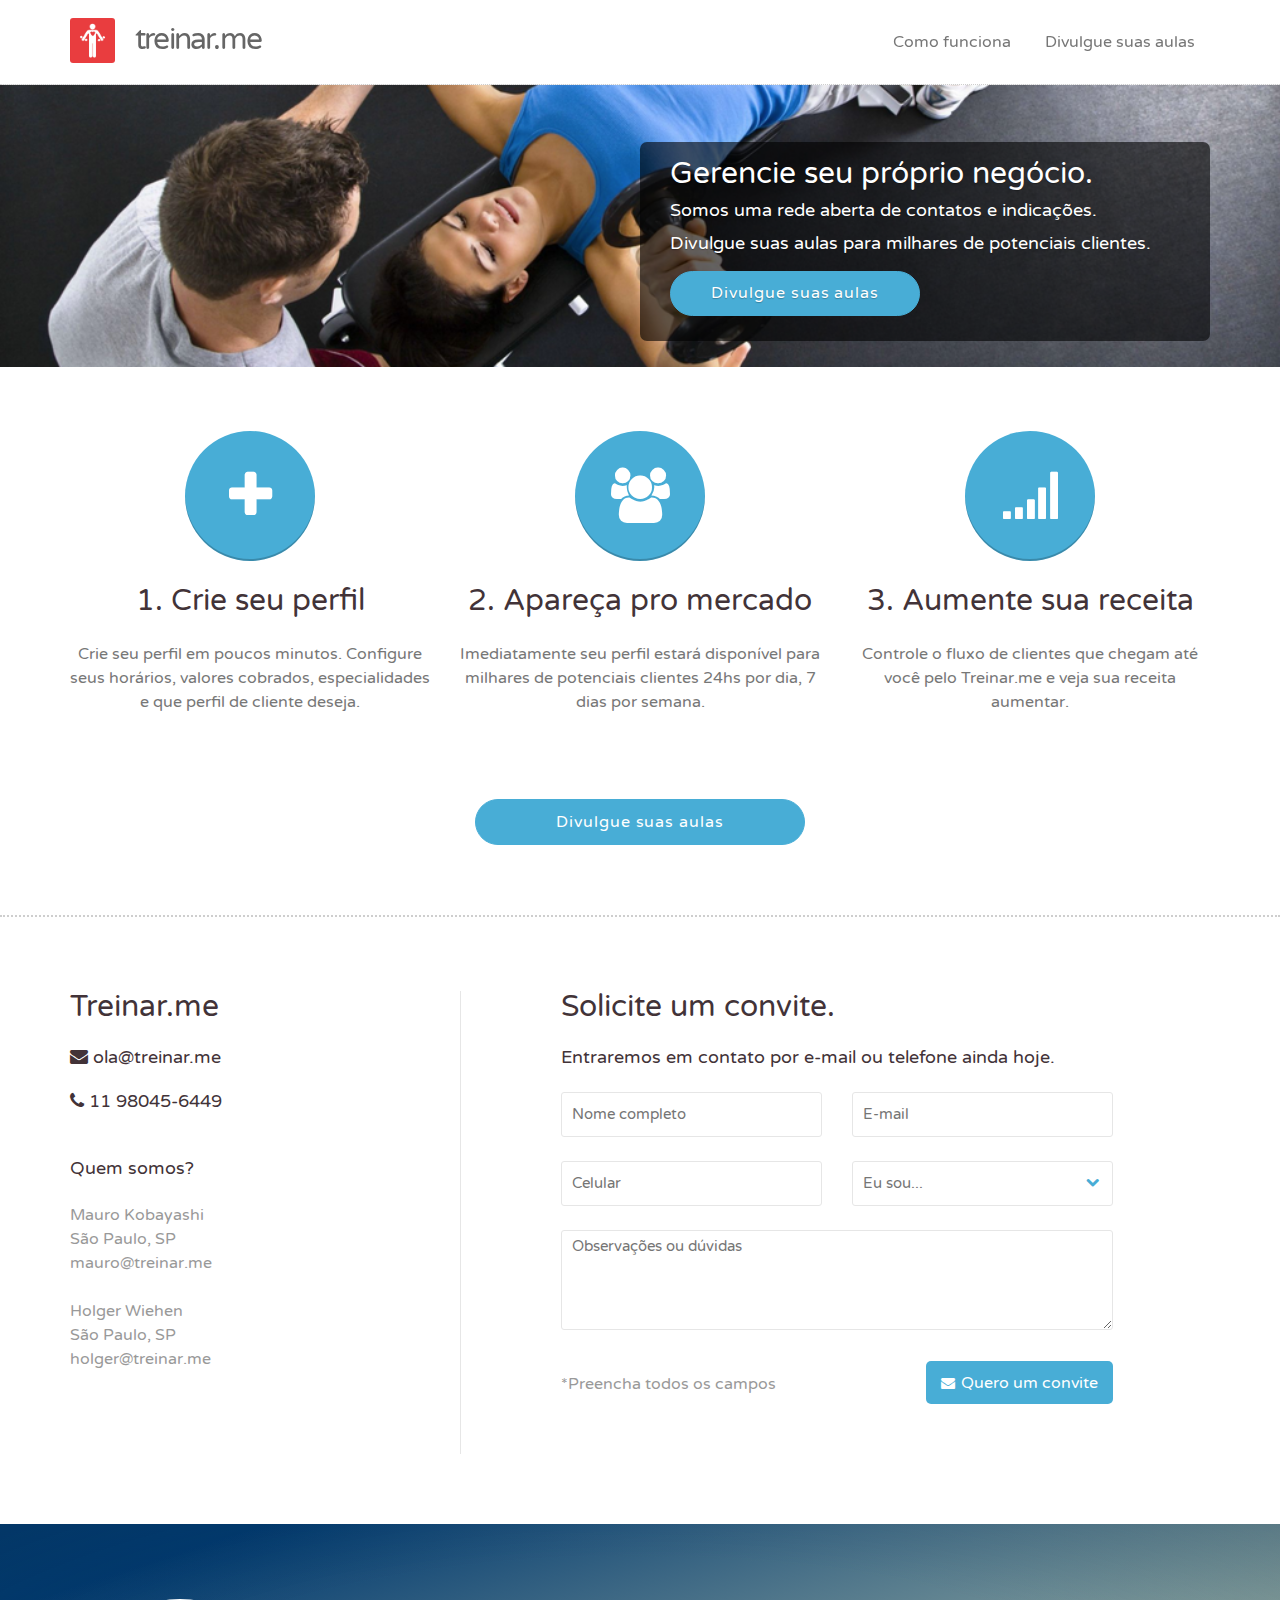
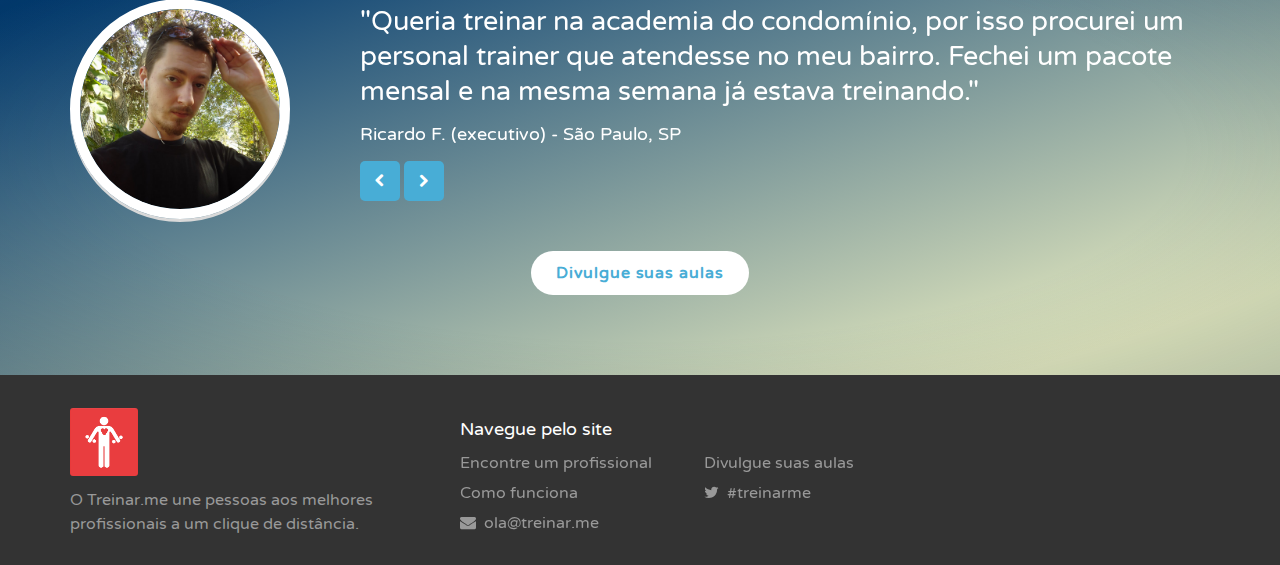
<file: personal_trainer.html>
﻿<!DOCTYPE html>
<html>
	<head>
		<meta http-equiv="content-type" content="text/html; charset=utf-8">
    <meta name="viewport" content="width=device-width, initial-scale=1.0">
    <title>Treinar.me - Encontre o seu personal trainer</title>
    <link rel="shortcut icon" href="favicon.png">

		<!-- GOOGLE FONTS : begin -->
		<link href="http://fonts.googleapis.com/css?family=Varela+Round" rel="stylesheet" type="text/css">
		<!-- GOOGLE FONTS : end -->

    <!-- STYLESHEETS : begin -->
		<link rel="stylesheet" type="text/css" href="library/css/bootstrap.min.css">
        <link rel="stylesheet" type="text/css" href="library/css/font-awesome.min.css">
		<link rel="stylesheet" type="text/css" href="library/css/owl.carousel.css">
		<link rel="stylesheet" type="text/css" href="library/css/animate.custom.css">
		<link rel="stylesheet" type="text/css" href="library/css/magnific-popup.css">
		<link rel="stylesheet" type="text/css" href="library/css/style.css">
    <link rel="stylesheet" type="text/css" href="library/css/skins/default.css">
		<!-- STYLESHEETS : end -->

    <!--[if lte IE 8]>
		<link rel="stylesheet" type="text/css" href="library/css/oldie.css">
		<script src="library/js/respond.min.js" type="text/javascript"></script>
    <![endif]-->
    <script src="library/js/custom.js" type="text/javascript"></script>
		<script src="library/js/modernizr.custom.min.js" type="text/javascript"></script>

	</head>

	<body class="enable-fixed-header enable-inview-animations">
	<!-- <body class="enable-inview-animations"> -->

		<!-- HEADER : begin -->
		<header id="header">
			<div class="container">
				<div class="header-inner clearfix">

					<!-- HEADER BRANDING : begin -->
					<div class="header-branding">
						<a href="index.html"><img src="favicon.png" alt="Treinar.me"></a>
					</div>
					<!-- HEADER BRANDING : end -->

					<!-- HEADER NAVBAR : begin -->
					<div class="header-navbar">

						<!-- HEADER SEARCH : begin -->
						<div class="header-search">
							<h3>treinar.me</h3>
						</div>
						<!-- HEADER SEARCH : end -->

						<!-- HEADER TOOLS : begin -->
						<div class="header-tools">

							<!-- HEADER REGISTER : begin -->
							<div class="header-register">
								<button class="login-toggle header-btn" onclick="howItWorks();">Como funciona</button>
							</div>
							<!-- HEADER REGISTER : end -->

							<!-- HEADER LOGIN : begin -->
							<div class="header-login">
								<button class="register-toggle header-btn" onclick="requestInvite();">Divulgue suas aulas</button>
							</div>
							<!-- HEADER LOGIN : end -->

						</div>
						<!-- HEADER TOOLS : end -->

					</div>
					<!-- HEADER NAVBAR : end -->

					<!-- SEARCH TOGGLE : begin -->
					<button class="search-toggle button"><i class="fa fa-search"></i></button>
					<!-- SEARCH TOGGLE : end -->

					<!-- NAVBAR TOGGLE : begin -->
					<button class="navbar-toggle button"><i class="fa fa-bars"></i></button>
					<!-- NAVBAR TOGGLE : end -->

				</div>
			</div>
		</header>
		<!-- HEADER : end -->

		<!-- CORE : begin -->
		<div id="core" class="page-contact-us">

			<!-- PAGE HEADER : begin -->
			<div class="page-header has-nav">
				<div class="container">
					<div class="page-header-inner">
						<h1 style="background-color: rgba(0,0,0,0.6); padding: 15px 20px 25px 30px; border-radius: 7px;">
							Gerencie seu próprio negócio.
							<br>
							<small>
								Somos uma rede aberta de contatos e indicações.
								<br>Divulgue suas aulas para milhares de potenciais clientes.
							</small>
							<a href="#" onclick="requestInvite();" class="button request-invite">Divulgue suas aulas</a>
						</h1>
					</div>
				</div>
			</div>
			<!-- PAGE HEADER : end -->


			<!-- HOW IT WORKS : begin -->
			<div id="how-it-works">

				<!-- CONTENT SECTION - SERVICES : begin -->
				<section class="content-section services">
					<div class="container">
						<div class="row">
							<div class="col-sm-4">

								<!-- SERVICE 1 : begin -->
								<div class="service-container">
									<p class="service-icon"><i class="fa fa-plus"></i></p>
									<h3 class="service-title">1. Crie seu perfil</h3>
									<p>Crie seu perfil em poucos minutos. Configure seus horários, valores cobrados, especialidades e que perfil de cliente deseja.</p>
								</div>
								<!-- SERVICE 1 : end -->

							</div>
							<div class="col-sm-4">

								<!-- SERVICE 2 : begin -->
								<div class="service-container">
									<p class="service-icon"><i class="fa fa-users"></i></p>
									<h3 class="service-title">2. Apareça pro mercado</h3>
									<p>Imediatamente seu perfil estará disponível para milhares de potenciais clientes 24hs por dia, 7 dias por semana.</p>
								</div>
								<!-- SERVICE 2 : end -->

							</div>
							<div class="col-sm-4">

								<!-- SERVICE 3 : begin -->
								<div class="service-container">
									<p class="service-icon"><i class="fa fa-signal"></i></p>
									<h3 class="service-title">3. Aumente sua receita</h3>
									<p>Controle o fluxo de clientes que chegam até você pelo Treinar.me e veja sua receita aumentar.</p>
								</div>
								<!-- SERVICE 3 : end -->

							</div>
						</div>

						<div class="guarantee">
							<a href="#" onclick="requestInvite();" style="padding: 10px 80px;" class="button request-invite">Divulgue suas aulas</a>
						</div>

					</div>
				</section>
				<!-- CONTENT SECTION - SERVICES : end -->

			</div>
			<!-- HOW IT WORKS : end -->



			<!-- CONTENT SECTION : begin -->
			<section id="request-invite" class="content-section request-invite">
				<div class="container">

					<div class="row">
						<div class="col-sm-4">

							<h3>Treinar.me</h3>
							<h4><i class="fa fa-envelope"></i>&nbsp;ola@treinar.me</h4>
							<h4><i class="fa fa-phone"></i>&nbsp;11 98045-6449</h4>
							<br>
							<h4>Quem somos?</h4>
							<p>Mauro Kobayashi<br>
							São Paulo, SP<br>
							mauro@treinar.me</p>

							<p>Holger Wiehen<br>
							São Paulo, SP<br>
							holger@treinar.me</p>
						</div>
						<div class="col-sm-7">

							<div class="contact-form-container">

								<h3>Solicite um convite.</h3>
								<h4>Entraremos em contato por e-mail ou telefone ainda hoje.</h4>
								<form class="default-form">

									<!-- FORM VALIDATION ERROR MESSAGE : begin -->
									<p class="alert-message warning validation" style="display: none;"><i class="ico fa fa-exclamation-circle"></i><strong> Preencha todos os campos</strong></p>
									<!-- FORM VALIDATION ERROR MESSAGE : end -->

									<!-- SENDING REQUEST ERROR MESSAGE : begin -->
									<p class="alert-message warning request" style="display: none;"><i class="ico fa fa-exclamation-circle"></i><strong> Houve um erro.</strong><br>Por favor, entre em contato pelo e-mail ola@treinar.me</p>
									<!-- SENDING REQUEST ERROR MESSAGE : end -->

									<div class="row">
										<div class="col-sm-6">
											<p><input type="text" id="fullname" name="field_name" class="required" placeholder="Nome completo"></p>
										</div>
										<div class="col-sm-6">
											<p><input type="text" id="email" name="field_email" class="required email" placeholder="E-mail"></p>
										</div>
									</div>
									<div class="row">
										<div class="col-sm-6">
											<p><input type="text" id="mobile" name="field_phone" class="required" placeholder="Celular"></p>
										</div>
										<div class="col-sm-6">
											<p>
												<span class="select-box">
													<select id="category" name="field_subject" class="required" data-placeholder="Eu sou...">
														<option>Eu sou...</option>
														<option value="Personal trainer">Personal trainer</option>
														<option value="Estudante">Estudante</option>
														<option value="Atleta amador">Atleta amador</option>
														<option value="Assessoria esportiva">Assessoria esportiva</option>
														<option value="Outro...">Outro...</option>
													</select>
												</span>
											</p>
										</div>
									</div>
									<p><textarea id="message" name="field_message" placeholder="Observações ou dúvidas"></textarea></p>
									<div class="row">
										<div class="col-sm-6">
											<p class="form-note">*Preencha todos os campos</p>
										</div>
										<div class="col-sm-6">
											<p class="form-submit">
												<button class="button submit-btn" type="button" onclick="publishWorkouts();" data-loading-label="Enviando..."><i class="fa fa-envelope"></i> Quero um convite</button>
											</p>
										</div>
									</div>
								</form>
							</div>
						</div>
					</div>

				</div>
			</section>
			<!-- CONTENT SECTION : end -->

		</div>
		<!-- CORE : end -->




		<!-- TESTIMONIALS : begin -->
		<div id="testimonials">
			<div class="container">
				<div class="testimonials-inner">

					<!-- TESTIMONIAL LIST : begin -->
					<div class="testimonial-list">

						<!-- TESTIMONIAL 1 : begin -->
						<div class="testimonial">
							<p class="portrait"><img src="test1.png" alt="Ricardo F."></p>
							<blockquote class="quote">
								<p>"Queria treinar na academia do condomínio, por isso procurei um personal trainer que atendesse no meu bairro. Fechei um pacote mensal e na mesma semana já estava treinando."</p>
								<footer><cite>Ricardo F. (executivo) - São Paulo, SP</cite></footer>
							</blockquote>
						</div>
						<!-- TESTIMONIAL 1 : end -->

						<!-- TESTIMONIAL 2 : begin -->
						<div class="testimonial">
							<p class="portrait"><img src="test2.png" alt="Julia R."></p>
							<blockquote class="quote">
								<p>"Por recomendação médica, comecei a correr no Pq. do Ibirapuera. Mas queria um profissional que fosse bem avaliado e recomendado pelos clientes."</p>
								<footer><cite>Julia R. (estudante) - São Paulo, SP</cite></footer>
							</blockquote>
						</div>
						<!-- TESTIMONIAL 2 : end -->

					</div>
					<!-- TESTIMONIAL LIST : end -->

					<!-- NAVIGATION : begin -->
					<div class="navigation">
						<button class="button prev"><i class="fa fa-chevron-left"></i></button>
						<button class="button next"><i class="fa fa-chevron-right"></i></button>
					</div>
					<!-- NAVIGATION : end -->
				</div>

				<div class="call-to-action">
					<a href="#" onclick="requestInvite();" class="button find-instructor">Divulgue suas aulas</a>
				</div>
			</div>
		</div>
		<!-- TESTIMONIALS : end -->

		<!-- BOTTOM PANEL : begin -->
		<aside id="bottom-panel">
			<div class="container">
				<div class="row">
					<div class="col-sm-4">

						<!-- ABOUT WIDGET : begin -->
						<div class="widget about-widget">
							<div class="widget-content">
								<p><img src="favicon.png" style="width:68px; border-radius: 3px;" alt="Treinar.me"></p>
								<p>O Treinar.me une pessoas aos melhores profissionais a um clique de distância.</p>
							</div>
						</div>
						<!-- ABOUT WIDGET : end -->

					</div>
					<div class="col-sm-5">

						<!-- LINKS WIDGET : begin -->
						<div class="widget links-widget">
							<h3 class="widget-title"><span>Navegue pelo site</span></h3>
							<div class="widget-content">
								<div class="row">
									<div class="col-md-6">
										<ul class="custom-list">
											<li><a href="#" onclick="/">Encontre um profissional</a></li>
											<li><a href="#" onclick="howItWorks();">Como funciona</a></li>
											<li><a href="mailto:ola@treinar.me"><i class="fa fa-envelope"></i>&nbsp;&nbsp;ola@treinar.me</a></li>
										</ul>
									</div>
									<div class="col-md-6">
										<ul class="custom-list">

											<li><a href="#" onclick="requestInvite();">Divulgue suas aulas</a></li>
											<li><a href="http://twitter.com/?status=Encontre o seu personal trainer => http://treinar.me"><i class="fa fa-twitter"></i>&nbsp;&nbsp;#treinarme</a></li>
										</ul>
									</div>
								</div>
							</div>
						</div>

					</div>
				</div>
			</div>
		</aside>
		<!-- BOTTOM PANEL : end -->

		<!-- SCRIPTS : begin -->
		<script src="library/js/jquery-1.9.1.min.js" type="text/javascript"></script>
		<script src="library/js/jquery-ui-1.10.4.custom.min.js" type="text/javascript"></script>
		<script src="library/js/jquery.ba-outside-events.min.js" type="text/javascript"></script>
		<script src="library/js/jquery.inview.min.js" type="text/javascript"></script>
		<!--[if lte IE 8]>
		<script src="library/js/jquery.placeholder.js" type="text/javascript"></script>
		<![endif]-->
		<script src="library/js/owl.carousel.min.js" type="text/javascript"></script>
		<script src="library/js/jquery.magnific-popup.min.js" type="text/javascript"></script>
		<script src="library/js/scripts.js" type="text/javascript"></script>
		<script src="library/js/mandrill.js" type="text/javascript"></script>
		<!-- SCRIPTS : end -->

		<script type="text/javascript">
      window.heap=window.heap||[],heap.load=function(t,e){window.heap.appid=t,window.heap.config=e;var a=document.createElement("script");a.type="text/javascript",a.async=!0,a.src=("https:"===document.location.protocol?"https:":"http:")+"//cdn.heapanalytics.com/js/heap.js";var n=document.getElementsByTagName("script")[0];n.parentNode.insertBefore(a,n);for(var o=function(t){return function(){heap.push([t].concat(Array.prototype.slice.call(arguments,0)))}},p=["identify","track"],c=0;c<p.length;c++)heap[p[c]]=o(p[c])};
      heap.load("1248928947");
    </script>

	</body>
</html>
</file>
<file: library/css/skins/default.css>
﻿/* -----------------------------------------------------------------------------

    GENERAL

----------------------------------------------------------------------------- */

body { color: #999999; }
a { color: #fff; }
a:hover { border-color: #48ADD6; }

	/* -------------------------------------------------------------------------
		TYPOGRAPHY
	------------------------------------------------------------------------- */

	h1, h2, h3, h4, h5, h6 { color: #423338; }
	table th { color: #FFF; background-color: #f1155a; }
	table td { border-color: #e6e6e6; }
	ul > li:before { color: #f1155a; }
	ol > li:before { color: #423338; }

	/* -------------------------------------------------------------------------
		FORMS
	------------------------------------------------------------------------- */

	.default-form input[type=text],
	.default-form input[type=password],
	.default-form input[type=date],
	.default-form textarea,
	.default-form select { color: #555; background-color: #FFF; border-color: #e6e6e6; height: 45px; }
	.default-form input[type=text].active,
	.default-form input[type=password].active { border-color: #f1155a; }
	.default-form input[type=text].error,
	.default-form input[type=password].error,
	.default-form .error { border-color: #f1155a; }

	/* CHECKBOX */
	.default-form .checkbox-input label:before { color: #48ADD6; border-color: #e6e6e6; }

	/* RADIO */
	.default-form .radio-input label:before { background-color: #FFF; border-color: #FFF;
		-moz-box-shadow: 0 0 0 1px #e6e6e6;
		-webkit-box-shadow: 0 0 0 1px #e6e6e6;
		box-shadow: 0 0 0 1px #e6e6e6;
	}
	.default-form .radio-input.active label:before { background-color: #000; }

	/* SELECT BOX */
	.default-form .select-box .fa { color: #48ADD6; }
	.default-form .select-box .select-clone { background-color: #FFF; border-color: #e6e6e6; }
	.default-form .select-box .select-clone > li { color: #999999; }
	.default-form .select-box .select-clone > li:hover { color: #FFF; background-color: #48ADD6; }
	.default-form .select-box.error .value-holder { border-color: #f1155a; }

	/* CALENDAR */
	.default-form .calendar-input .fa { color: #fff; }
	.ui-datepicker { background-color: #241c1f; background-color: rgba(255,255,255,0.95); border: 1px dotted #777; }
	.ui-datepicker-header { color: #555; font-size: 14px; font-weight: 600; background-color: transparent; }
	.ui-datepicker-calendar th { color: #333; font-weight: 600; background-color: transparent; }
	.ui-datepicker-calendar td { color: #fff; background-color: rgba(0,0,0,0.8); }
	.ui-datepicker-calendar td a { color: #fff; font-size: 13px; font-weight: 600; }
	.ui-datepicker-calendar td.ui-datepicker-today a { color: #FFF; background-color: #666; }
	.ui-datepicker-calendar td a:hover { color: #FFF; background-color: #48ADD6; }
	.ui-datepicker-calendar .ui-datepicker-unselectable { color: #a5a5a5; font-size: 13px; }
	.ui-datepicker-prev, .ui-datepicker-next { color: #333; }

	/* -------------------------------------------------------------------------
		UTILITY
	------------------------------------------------------------------------- */

	.rounded-shadow { border-color: #FFF;
		-moz-box-shadow: 0 4px 0 #d9d9d9;
		-webkit-box-shadow: 0 4px 0 #d9d9d9;
		box-shadow: 0 4px 0 #d9d9d9;
	}


/* -----------------------------------------------------------------------------

    COMPONENTS

----------------------------------------------------------------------------- */

	/* -------------------------------------------------------------------------
		ACCORDION CONTAINER
	------------------------------------------------------------------------- */

	.accordion-item.active .accordion-toggle { background-color: #423338; }
	.accordion-item-inner { border-color: #e6e6e6; }
	.accordion-item.active .accordion-item-inner { border-color: #f1155a; }
	.accordion-item-subtitle { color: #999; }

	/* -------------------------------------------------------------------------
		ALERT MESSAGES
	------------------------------------------------------------------------- */

	.alert-message.warning { color: #EE3A43; border-color: #EE3A43; }
	.alert-message.warning .close { color: #EE3A43; }
	.alert-message.success { color: #499143; border-color: #499143; }
	.alert-message.success .close { color: #499143; }

	/* -------------------------------------------------------------------------
		BUTTONS
	------------------------------------------------------------------------- */

	.button { color: #FFF; background-color: #48ADD6;	}
	.button:active {
		-moz-box-shadow: inset 0 -1px 0 rgba(0,0,0,0.2);
		-webkit-box-shadow: inset 0 -1px 0 rgba(0,0,0,0.2);
		box-shadow: inset 0 -1px 0 rgba(0,0,0,0.2);
	}
	.button.search { font-size: 15px; letter-spacing: .06em; height: 44px; background-color: #48ADD6; border-radius: 3px; }
	.button.search:hover { background-color: #555; }
	.button.how-it-works,
	.button.more-info {
		color: #222; font-size: 13px; font-weight:600; letter-spacing: .06em;
		border: 1px solid #000; border-radius: 25px; background-color: rgba(255,255,255,0.8);
		padding: 7px 15px; margin-top: 5px;
	}
	.button.how-it-works:hover,
	.button.more-info:hover {
		color: #fff; background-color: #666; border-color: #666;
	}
	.button.request-invite {
		color: #fff; font-size: 16px; letter-spacing: .06em;
		border: 1px solid #48ADD6; border-radius: 25px; background-color: #48ADD6;
		padding: 5px 40px; margin-top: 15px;
	}
	.button.request-invite:hover {
		color: #48ADD6; background-color: #fff; border-color: #48ADD6;
	}
	.button.find-instructor {
		color: #48ADD6; font-size: 16px; font-weight:600; letter-spacing: .06em;
		border-radius: 25px; background-color: #fff;
		padding: 10px 25px;
	}
	.button.find-instructor:hover {
		color: #fff; background-color: #48ADD6;
	}
	.button.color-2 { color: #fff; background-color: rgba(0,0,0,0.6); }
	.button.color-3 { color: #979797; background-color: #e6e6e6;
		-moz-box-shadow: inset 0 -2px 0 #cdcdcd;
		-webkit-box-shadow: inset 0 -2px 0 #cdcdcd;
		box-shadow: inset 0 -2px 0 #cdcdcd;
	}
	.button.type-2 { background-color: #cdcdcd; }
	.button.type-2 > span { background-color: #e6e6e6; }
	.button.type-2 .fa { color: #cdcdcd; background-color: #FFF; }

	/* -------------------------------------------------------------------------
		CONTENT DIVIDER
	------------------------------------------------------------------------- */

	.content-divider { border-color: #e6e6e6; }
	.content-divider.color-transparent { border-color: transparent; }

	/* -------------------------------------------------------------------------
		DOWNLOAD CONTAINER
	------------------------------------------------------------------------- */

	.download-container { color: #999; border-color: #e6e6e6; }
	.download-container .download-ico { color: #FFF; background-color: #f1155a; }
	.download-container .download-title { color: #423338; }
	.download-container .download-description { color: #999999; }
	.download-container .download-extension { border-color: #e6e6e6; }
	.download-container:hover { border-color: #e6e6e6; }
	.download-container:hover .download-ico { background-color: #423338; }
	.download-container:hover .download-extension { color: #423338; }

	/* -------------------------------------------------------------------------
		LISTS
	------------------------------------------------------------------------- */

	.check-list > li:before { color: #48ADD6; }
	.check-list > li.unchecked:before { color: #423338; }
	.check-list > li { color: #777; }

	/* -------------------------------------------------------------------------
		LOADING ANIM
	------------------------------------------------------------------------- */

	.loading-anim { background: rgba(0,0,0,0.2); }
	.loading-anim > span { background-image: url( '../../img/loader_2x.gif' );
		filter: progid:DXImageTransform.Microsoft.AlphaImageLoader( src='../../img/loader_2x.gif', sizingMethod='scale');
		-ms-filter: "progid:DXImageTransform.Microsoft.AlphaImageLoader( src='../../img/loader_2x.gif', sizingMethod='scale')";
	}

	/* -------------------------------------------------------------------------
		PROGRESS BAR
	------------------------------------------------------------------------- */

	.progress-bar-inner { background-color: #e6e6e6; }
	.progress-bar-inner > span { background-color: #f1155a; }

	/* TYPE 2 */
	.progress-bar.type-2.active .toggle { background-color: #423338; }

	/* -------------------------------------------------------------------------
		PROJECT CONTAINER
	------------------------------------------------------------------------- */

	.project-container { background-color: #f3f3f3;
		-moz-box-shadow: inset 0 -2px 0 rgba(0,0,0,0.06);
		-webkit-box-shadow: inset 0 -2px 0 rgba(0,0,0,0.06);
		box-shadow: inset 0 -2px 0 rgba(0,0,0,0.06);
	}
	.project-container .project-thumb .overlay { background-color: #f1155a; background-color: rgba(241,21,90,0.9); }
	.project-container .project-thumb .overlay > span > span { color: #FFF; border-color: #FFF; }
	.project-container .project-tags { color: #FFF; background-color: #423338; background-color: rgba(66,51,56,0.9); }
	.project-container .project-tags a { color: #FFF; }
	.project-container .project-title,
	.project-container .project-title a	{ color: #423338; }
	.project-container .project-title a:hover { border-color: #423338; }
	.project-container .project-category { color: #979797; }

	/* -------------------------------------------------------------------------
		RADIAL PROGRESS BAR
	------------------------------------------------------------------------- */

	.radial-progress-bar .loader-bg { border-color: #e6e6e6; }
	.radial-progress-bar .loader-spiner { border-color: #f1155a; }
	.radial-progress-bar .text { color: #423338; }

	/* -------------------------------------------------------------------------
		RATING CONTAINER
	------------------------------------------------------------------------- */

	.rating-container { color: #f1155a; }

	/* -------------------------------------------------------------------------
		SERVICE
	------------------------------------------------------------------------- */

	.service-container .service-icon { color: #FFF; background-color: #48ADD6;
		-moz-box-shadow: inset 0 -2px 0 rgba(0,0,0,0.2);
		-webkit-box-shadow: inset 0 -2px 0 rgba(0,0,0,0.2);
		box-shadow: inset 0 -2px 0 rgba(0,0,0,0.2);
	}
	.service-container .service-icon-custom.ico-1 { background-image: url( '../../img/icon_01_red.png' ); }
	.service-container .service-icon-custom.ico-2 { background-image: url( '../../img/icon_02_red.png' ); }
	.service-container .service-icon-custom.ico-3 { background-image: url( '../../img/icon_03_red.png' ); }
	.service-container .service-icon-custom.ico-4 { background-image: url( '../../img/icon_04_red.png' ); }

	/* -------------------------------------------------------------------------
		TABS
	------------------------------------------------------------------------- */

	.tabs-container .tab-title { color: #FFF; background-color: #423338; }
	.tabs-container .tab-title > a { color: #FFF; }
	.tabs-container .tab-title.active { color: #FFF; background-color: #48ADD6; }
	.tabs-container .tab-title.active > a { color: #FFF; }
	.tabs-container .tab-content-list { background-color: #FFF; border-color: #e6e6e6; border-top-color: #48ADD6; }
	.tabs-container.type-vertical .tab-content-list { border-color: #e6e6e6; border-left-color: #48ADD6; }

	/* -------------------------------------------------------------------------
		TIMELINE CONTAINER
	------------------------------------------------------------------------- */

	.timeline-container { border-color: #f2f2f2; }
	.timeline-container .timeline-item { background-color: #f3f3f3; border-color: #f1155a;
		-moz-box-shadow: inset 0 -2px 0 rgba(0,0,0,0.06);
		-webkit-box-shadow: inset 0 -2px 0 rgba(0,0,0,0.06);
		box-shadow: inset 0 -2px 0 rgba(0,0,0,0.06); }
	.timeline-container .timeline-item:before { background-color: #f1155a; border-color: #FFF;
		-moz-box-shadow: 0 0 0 3px #e6e6e6, 0 0 0 6px #FFF;
		-webkit-box-shadow: 0 0 0 3px #e6e6e6, 0 0 0 6px #FFF;
		box-shadow: 0 0 0 3px #e6e6e6, 0 0 0 6px #FFF;
	}
	.timeline-container .timeline-item:after { background-color: #e7e7e7; }
	.timeline-item-label { color: #b2b2b2; }
	.timeline-item-subtitle { color: #999; }


/* -----------------------------------------------------------------------------

    HEADER

----------------------------------------------------------------------------- */

#header { background-color: rgba(255,255,255,0.9); border-bottom: 1px dotted #cecece;}

	/* -------------------------------------------------------------------------
		COMPONENTS
	------------------------------------------------------------------------- */

	/* DEFAULT FORM */
	#header .default-form input[type=text],
	#header .default-form input[type=password],
	#header .default-form select { color: #999999; font-size: 14px; background-color: #fff; border-color: #cecece; }
	#header .default-form input[type=text].active,
	#header .default-form input[type=password].active { border-color: #48ADD6; }

	/* HEADER BTN */
	.header-btn { color: #777; }
	.header-btn:hover,
	.header-btn.hover { color: #48ADD6; border-color: #48ADD6; }

	/* HEADER NAV */
	.header-nav a { color: #e0e0e0; background-color: #423338; border-color: #241c1f; }
	.header-nav a:hover,
	.header-nav .hover > a { color: #FFF; background-color: #48ADD6; }
	.header-nav .hover:after,
	.header-nav li:hover:after { color: #FFF; }
	.header-nav .submenu-toggle { color: #48ADD6; }

	/* HEADER FORM */
	.header-form { background-color: #fff; background-color: rgba(255,255,255,0.9); border: 1px dotted #cecece; }
	.header-form .form-divider { border-color: #241c1f; }
	.header-form .forgot-password a { font-size: 13px; font-weight: 500; color: #222; }

	/* -------------------------------------------------------------------------
		HEADER SEARCH
	------------------------------------------------------------------------- */

	/* SEARCH INPUT */
	.header-search.active { border-color: #48ADD6; }
	.header-search h3 { color: #666; letter-spacing: -.06em; }
	.header-search .search-input .fa { font-size: 15px; font-weight: 300; color: #48ADD6; }

	/* SEARCH ADVANCED */
	.header-search .radio-input label:before { -moz-box-shadow: none; -webkit-box-shadow: none; box-shadow: none; }
	.header-search .select-box .fa { color: #fff; }
	.header-search .select-box .select-clone { background-color: #241c1f; }
	.header-search .select-box .select-clone > li { color: #999999; }
	.header-search .select-box .select-clone > li:hover { color: #FFF; background-color: #48ADD6; }
	.header-search .ui-datepicker { background-color: transparent; }

	/* -------------------------------------------------------------------------
		HEADER TOOLS
	------------------------------------------------------------------------- */

	/* HEADER LOGIN */
	.header-login .login-toggle {  }
	.header-login .login-toggle:hover {  }

	/* HEADER ADD OFFER */
	.header-add-offer a { border: 1px solid #48ADD6; border-radius: 25px; }
	.header-add-offer > a:hover { color: #48ADD6; background-color: #FFF;
		-moz-box-shadow: none;
		-webkit-box-shadow: none;
		box-shadow: none;
		border: 1px solid #48ADD6;
	}
	.header-add-offer > a:active {
		-moz-box-shadow: inset 0 -1px 0 rgba(0,0,0,0.3);
		-webkit-box-shadow: inset 0 -1px 0 rgba(0,0,0,0.3);
		box-shadow: inset 0 -1px 0 rgba(0,0,0,0.3);
	}


/* -----------------------------------------------------------------------------

    BANNER

----------------------------------------------------------------------------- */

	/* -------------------------------------------------------------------------
		BANNER SEARCH
	------------------------------------------------------------------------- */

	.banner-search .tab-title { color: #666; background-color: rgba(255,255,255,0.9); border-top: 1px dotted #666; border-right: 1px dotted #666; }
	.banner-search .tab-title:hover { background-color: rgba(255,255,255,1); }
	.banner-search .tab-title > a { color: #666; font-size: 15px; }
	.banner-search .tab-title.active { background-color: rgba(255,255,255,0.95); border-top: 1px dotted #666; border-right: 1px dotted #666; border-left: 1px dotted #666; }
	.banner-search .tab-title.active > a { color: #1D96C7; font-size: 15px; font-weight: 600; }
	.banner-search .tab-content-list { background-color: rgba(255,255,255,0.95); border-color: #48ADD6; }

	/* FORM */
	.banner-search input[type=text],
	.banner-search input[type=password],
	.banner-search select { font-size: 13px; font-weight: 600; letter-spacing: -.03em; color: #333; background-color: #fff; border-color: #cecece; height: 45px; }
	.banner-search input[type=text].active,
	.banner-search input[type=password].active { border-color: #48ADD6; }
	.banner-search .calendar-input .fa { color: #48ADD6; }
	.banner-search .ui-datepicker-header { color: #999999; background: #241c1f; }
	.banner-search .ui-datepicker-calendar td { color: #999999; background-color: #241c1f; }
	.banner-search .ui-datepicker-calendar td a { color: #999999; }
	.banner-search .ui-datepicker-calendar td a:hover { color: #FFF; background-color: #48ADD6; }
	.banner-search .ui-datepicker-calendar .ui-datepicker-unselectable { color: #534e50; }
	.banner-search .select-box .fa { color: #48ADD6; }
	.banner-search .select-box .select-clone { background-color: #fff; border: 1px dotted #999; }
	.banner-search .select-box .select-clone > li { font-size: 14px; color: #777; }
	.banner-search .select-box .select-clone > li:hover { color: #FFF; background-color: #48ADD6; }


/* -----------------------------------------------------------------------------

    CORE

----------------------------------------------------------------------------- */

	/* -------------------------------------------------------------------------
		PAGE HEADER
	------------------------------------------------------------------------- */

	.page-header.has-nav { border-color: transparent; }
	.page-header h1 { color: #FFF; text-shadow: 0 1px 1px rgba(0,0,0,0.25); }
	.page-header .breadcrumbs { color: #FFF; background-color: rgba(0,0,0,0.6); }
	.page-header-nav a { color: #423338; background-color: #FFF; }
	.page-header-nav .active a { color: #FFF; background-color: #48ADD6; }
	.page-about-us .page-header { background-image: url( '../../../dummies/page_header_01.jpg' ); }
	.page-contact-us .page-header,
	.page-privacy-policy .page-header,
	.page-terms-conditions .page-header { background-image: url( '../../../bg3.png' ); }
	.request-invite { border-top: 2px dotted #cecece; }
	.page-search-results .page-header {
	 	/*background-image: url( '../../../dummies/page_header_03.jpg' ); */
	background: #00396f;
	background-image: -webkit--webkit-radial-gradient(closest-corner,rgba(16,47,70,0) 60%,rgba(16,47,70,0.2)),-webkit--webkit-linear-gradient(342deg,#e5e9bf 10%,#00396f 90%);
	background-image: -webkit--moz-radial-gradient(closest-corner,rgba(16,47,70,0) 60%,rgba(16,47,70,0.2)),-webkit--moz-linear-gradient(342deg,#e5e9bf 10%,#00396f 90%);
	background-image: -webkit--o-radial-gradient(closest-corner,rgba(16,47,70,0) 60%,rgba(16,47,70,0.2)),-webkit--o-linear-gradient(342deg,#e5e9bf 10%,#00396f 90%);
	background-image: -webkit--ms-radial-gradient(closest-corner,rgba(16,47,70,0) 60%,rgba(16,47,70,0.2)),-webkit--ms-linear-gradient(342deg,#e5e9bf 10%,#00396f 90%);
	background-image: -webkit-radial-gradient(closest-corner,rgba(16,47,70,0) 60%,rgba(16,47,70,0.2)),-webkit-linear-gradient(108deg,#e5e9bf 10%,#00396f 90%);
	background-image: -moz--webkit-radial-gradient(closest-corner,rgba(16,47,70,0) 60%,rgba(16,47,70,0.2)),-moz--webkit-linear-gradient(342deg,#e5e9bf 10%,#00396f 90%);
	background-image: -moz--moz-radial-gradient(closest-corner,rgba(16,47,70,0) 60%,rgba(16,47,70,0.2)),-moz--moz-linear-gradient(342deg,#e5e9bf 10%,#00396f 90%);
	background-image: -moz--o-radial-gradient(closest-corner,rgba(16,47,70,0) 60%,rgba(16,47,70,0.2)),-moz--o-linear-gradient(342deg,#e5e9bf 10%,#00396f 90%);
	background-image: -moz--ms-radial-gradient(closest-corner,rgba(16,47,70,0) 60%,rgba(16,47,70,0.2)),-moz--ms-linear-gradient(342deg,#e5e9bf 10%,#00396f 90%);
	background-image: -moz-radial-gradient(closest-corner,rgba(16,47,70,0) 60%,rgba(16,47,70,0.2)),-moz-linear-gradient(108deg,#e5e9bf 10%,#00396f 90%);
	background-image: -ms--webkit-radial-gradient(closest-corner,rgba(16,47,70,0) 60%,rgba(16,47,70,0.2)),-ms--webkit-linear-gradient(342deg,#e5e9bf 10%,#00396f 90%);
	background-image: -ms--moz-radial-gradient(closest-corner,rgba(16,47,70,0) 60%,rgba(16,47,70,0.2)),-ms--moz-linear-gradient(342deg,#e5e9bf 10%,#00396f 90%);
	background-image: -ms--o-radial-gradient(closest-corner,rgba(16,47,70,0) 60%,rgba(16,47,70,0.2)),-ms--o-linear-gradient(342deg,#e5e9bf 10%,#00396f 90%);
	background-image: -ms--ms-radial-gradient(closest-corner,rgba(16,47,70,0) 60%,rgba(16,47,70,0.2)),-ms--ms-linear-gradient(342deg,#e5e9bf 10%,#00396f 90%);
	background-image: -ms-radial-gradient(closest-corner,rgba(16,47,70,0) 60%,rgba(16,47,70,0.2)),-ms-linear-gradient(108deg,#e5e9bf 10%,#00396f 90%);
	}
	.page-property-details .page-header {
		/*background-image: url( '../../../dummies/page_header_04.jpg' ); */
	background: #00396f;
	background-image: -webkit--webkit-radial-gradient(closest-corner,rgba(16,47,70,0) 60%,rgba(16,47,70,0.2)),-webkit--webkit-linear-gradient(342deg,#e5e9bf 10%,#00396f 90%);
	background-image: -webkit--moz-radial-gradient(closest-corner,rgba(16,47,70,0) 60%,rgba(16,47,70,0.2)),-webkit--moz-linear-gradient(342deg,#e5e9bf 10%,#00396f 90%);
	background-image: -webkit--o-radial-gradient(closest-corner,rgba(16,47,70,0) 60%,rgba(16,47,70,0.2)),-webkit--o-linear-gradient(342deg,#e5e9bf 10%,#00396f 90%);
	background-image: -webkit--ms-radial-gradient(closest-corner,rgba(16,47,70,0) 60%,rgba(16,47,70,0.2)),-webkit--ms-linear-gradient(342deg,#e5e9bf 10%,#00396f 90%);
	background-image: -webkit-radial-gradient(closest-corner,rgba(16,47,70,0) 60%,rgba(16,47,70,0.2)),-webkit-linear-gradient(108deg,#e5e9bf 10%,#00396f 90%);
	background-image: -moz--webkit-radial-gradient(closest-corner,rgba(16,47,70,0) 60%,rgba(16,47,70,0.2)),-moz--webkit-linear-gradient(342deg,#e5e9bf 10%,#00396f 90%);
	background-image: -moz--moz-radial-gradient(closest-corner,rgba(16,47,70,0) 60%,rgba(16,47,70,0.2)),-moz--moz-linear-gradient(342deg,#e5e9bf 10%,#00396f 90%);
	background-image: -moz--o-radial-gradient(closest-corner,rgba(16,47,70,0) 60%,rgba(16,47,70,0.2)),-moz--o-linear-gradient(342deg,#e5e9bf 10%,#00396f 90%);
	background-image: -moz--ms-radial-gradient(closest-corner,rgba(16,47,70,0) 60%,rgba(16,47,70,0.2)),-moz--ms-linear-gradient(342deg,#e5e9bf 10%,#00396f 90%);
	background-image: -moz-radial-gradient(closest-corner,rgba(16,47,70,0) 60%,rgba(16,47,70,0.2)),-moz-linear-gradient(108deg,#e5e9bf 10%,#00396f 90%);
	background-image: -ms--webkit-radial-gradient(closest-corner,rgba(16,47,70,0) 60%,rgba(16,47,70,0.2)),-ms--webkit-linear-gradient(342deg,#e5e9bf 10%,#00396f 90%);
	background-image: -ms--moz-radial-gradient(closest-corner,rgba(16,47,70,0) 60%,rgba(16,47,70,0.2)),-ms--moz-linear-gradient(342deg,#e5e9bf 10%,#00396f 90%);
	background-image: -ms--o-radial-gradient(closest-corner,rgba(16,47,70,0) 60%,rgba(16,47,70,0.2)),-ms--o-linear-gradient(342deg,#e5e9bf 10%,#00396f 90%);
	background-image: -ms--ms-radial-gradient(closest-corner,rgba(16,47,70,0) 60%,rgba(16,47,70,0.2)),-ms--ms-linear-gradient(342deg,#e5e9bf 10%,#00396f 90%);
	background-image: -ms-radial-gradient(closest-corner,rgba(16,47,70,0) 60%,rgba(16,47,70,0.2)),-ms-linear-gradient(108deg,#e5e9bf 10%,#00396f 90%);
	}

	/* -------------------------------------------------------------------------
		CONTENT SECTION
	------------------------------------------------------------------------- */

	.content-section.why { background-color: #f0f0f0; }
	.content-section.our-team { background: #f3f3f3 url( '../../../dummies/content_img_03.jpg' ) center bottom no-repeat; }

	/* -------------------------------------------------------------------------
		CONTACT FORM
	------------------------------------------------------------------------- */

	.contact-form-container { border-color: #e6e6e6; }

	/* -------------------------------------------------------------------------
		MAIN WRAPPER
	------------------------------------------------------------------------- */

	.main-wrapper-container { background-color: #f3f3f3; }
	#main-wrapper { background-color: #FFF;
		-moz-box-shadow: 0 3px 0 #e6e6e6;
		-webkit-box-shadow: 0 3px 0 #e6e6e6;
		box-shadow: 0 3px 0 #e6e6e6;
	}

	/* -------------------------------------------------------------------------
		PROPERTIES LISTING
	------------------------------------------------------------------------- */

	.page-search-results #main-wrapper { background: #FFF url('../../img/wrapper_separator.png') 357px 0 repeat-y; }

	/* PROPERTIES LISTING HEADER */
	.properties-listing-header { border-color: #f3f3f3; }
	.properties-listing-header .list-layout .button.active { background-color: #423338; }

	/* PROPERTY LIST */
	.property-list .property { background-color: #f3f3f3;
		-moz-box-shadow: 0 2px 0 #e6e6e6;
		-webkit-box-shadow: 0 2px 0 #e6e6e6;
		box-shadow: 0 2px 0 #e6e6e6;
	}
	.property-list .property-thumb .overlay { color: #FFF; background-color: #f1155a; background-color: rgba(241,21,90,0.9); }
	.property-list .property-thumb .overlay span { border-color: #FFF; }
	.property-list .property-title a { color: #423338; }
	.property-list .property-title a:hover { border-color: #423338; }
	.property-list .property-location { color: #999; }
	.property-list .property-icons { color: #9a9395; }
	.property-list .property-icons li i { background: url( '../../img/icons.png' ) 0 0 no-repeat; }
	.property-list .property-icons li.beds i { background-position: -3px -3px; }
	.property-list .property-icons li.people i { top: -1px; background-position: -33px -3px; }
	.property-list .property-icons li.bathrooms i { top: -2px; background-position: -63px -3px; }
	.property-list .property-price strong { color: #48ADD6; }
	.property-list .property-rating { color: #f1155a; }

	/* GRID LAYOUT */
	.property-list.layout-grid .property-icons { color: #FFF; background-color: #423338; background-color: rgba(0,0,0,0.8); }
	.property-list.layout-grid .property-icons li.beds i { background-position: -3px -33px; }
	.property-list.layout-grid .property-icons li.people i { top: -1px; background-position: -33px -33px; }
	.property-list.layout-grid .property-icons li.bathrooms i { top: -2px; background-position: -63px -33px; }

	/* PROPERTIES LISTING FOOTER */
	.properties-listing-footer { border-color: #f3f3f3; }

	/* PROPERTIES SEARCH */
	.properties-search-title { color: #FFF; background-color: rgba(0,0,0,0.8); }
	.properties-search .form-divider { border-color: #f3f3f3; }

	/* PROPERTIES FILTER */
	.properties-search-filter .toggle-title:after { color: #48ADD6; }
	.properties-search-filter .price-filter .slider-range { background-color: #e6e6e6; }
	.properties-search-filter .price-filter .ui-slider-range { background-color: #48ADD6; }
	.properties-search-filter .price-filter .slider-range .ui-slider-handle { background-color: #48ADD6; border-color: #48ADD6;
		-moz-box-shadow: inset 0 3px 0 rgba(0,0,0,0.3), inset 0 -3px 0 rgba(255,255,255,0.3);
		-webkit-box-shadow: inset 0 3px 0 rgba(0,0,0,0.3), inset 0 -3px 0 rgba(255,255,255,0.3);
		box-shadow: inset 0 3px 0 rgba(0,0,0,0.3), inset 0 -3px 0 rgba(255,255,255,0.3);
	}
	.properties-search-filter .rating-filter .stars { color: #FFCC00; }

	/* -------------------------------------------------------------------------
		PROPERTY DETAILS
	------------------------------------------------------------------------- */

	.page-property-details #main-wrapper { background: #FFF url('../../img/wrapper_separator.png') 357px 0 repeat-y; }

	/* PROPERTY DETAILS */
	.property-details .property-images .images-footer-inner { color: #FFF; background-color: #423338; background-color: rgba(0,0,0,0.8); }
	.property-details .property-images .image-counter { color: #999999; }
	.property-details .property-images .prev-btn,
	.property-details .property-images .next-btn { color: #FFF; background-color: #f1155a; }
	.property-details .property-description { border-color: #f3f3f3; }
	.property-details .property-description table td { border-color: #f3f3f3; }
	.property-details .comments .author strong { color: #423338; }
	.property-details .comments .rating { color: #f1155a; }
	.property-details .property-panel { border-color: #f3f3f3; }
	.property-details .property-panel .panel-item { border-color: #f3f3f3; }
	.property-details .property-panel .object-rating { color: #f1155a; }
	.property-details .property-panel .object-owner .name { color: #FFF; background-color: #423338; background-color: rgba(0,0,0,0.8); }
	.property-details .property-panel .object-owner .name i { background: url( '../../img/icons.png' ) 0 0 no-repeat; }
	.property-details .property-panel .object-owner .name i.ico-family { background-position: -34px -34px; }
	.property-details .property-panel .object-owner .name i.ico-person { background-position: -94px -34px; }
	.property-details .property-panel .object-price .price strong { color: #f1155a; }

	/* PROPERTY LOCATION DETAILS */
	.property-location-title { color: #FFF; background-color: rgba(0,0,0,0.8); }
	.property-location-details .property-map .map-btn { color: #FFF; background-color: #f1155a; }
	.property-location-details .toggle-title:after { color: #f1155a; }


	/* -------------------------------------------------------------------------
		BROWSE
	------------------------------------------------------------------------- */

	#browse { background-color: #f3f3f3; }
	#browse .browse-tabs-container .tab-title { background-color: #FFF; }
	#browse .browse-tabs-container .tab-title a { color: #423338; }
	#browse .browse-tabs-container .tab-title.active { background-color: #48ADD6; }
	#browse .browse-tabs-container .tab-title.active a { color: #FFF; }

	/* BROWSE PROPERTIES */
	#browse .browse-properties .tab-title { background-color: transparent; }
	#browse .browse-properties .tab-title a { color: #FFF; }
	#browse .browse-properties .tab-title.active { background-color: transparent; }
	#browse .browse-properties .tab-title.active a { background-color: #423338; }
	#browse .browse-properties .tab-content-list { background-color: transparent;
		-moz-box-shadow: none; -webkit-box-shadow: none; box-shadow: none; }

	/* BROWSE DESTINATIONS */
	#browse .browse-destinations .top-destination-inner { background-color: #423338; background-color: rgba(66,51,56,0.5); }
	#browse .browse-destinations .top-destination h3 { color: #FFF; }

	/* BROWSE MEMBERS */
	#browse .browse-members-search .fa { color: #48ADD6; }

	#browse .browse-members-list .member { background-color: #f3f3f3;
		-moz-box-shadow: inset 0 -2px 0 #e6e6e6;
		-webkit-box-shadow: inset 0 -2px 0 #e6e6e6;
		box-shadow: inset 0 -2px 0 #e6e6e6;
	}


/* -----------------------------------------------------------------------------

    TESTIMONIALS

----------------------------------------------------------------------------- */

#testimonials { color: #FFF;
/*	background: #72656c url( 'http://uouapps.com/casa2/dummies/testimonials_bg.jpg' ) center center no-repeat;
	background-size: cover;*/
background: #00396f;
background-image: -webkit--webkit-radial-gradient(closest-corner,rgba(16,47,70,0) 60%,rgba(16,47,70,0.2)),-webkit--webkit-linear-gradient(342deg,#e5e9bf 10%,#00396f 90%);
background-image: -webkit--moz-radial-gradient(closest-corner,rgba(16,47,70,0) 60%,rgba(16,47,70,0.2)),-webkit--moz-linear-gradient(342deg,#e5e9bf 10%,#00396f 90%);
background-image: -webkit--o-radial-gradient(closest-corner,rgba(16,47,70,0) 60%,rgba(16,47,70,0.2)),-webkit--o-linear-gradient(342deg,#e5e9bf 10%,#00396f 90%);
background-image: -webkit--ms-radial-gradient(closest-corner,rgba(16,47,70,0) 60%,rgba(16,47,70,0.2)),-webkit--ms-linear-gradient(342deg,#e5e9bf 10%,#00396f 90%);
background-image: -webkit-radial-gradient(closest-corner,rgba(16,47,70,0) 60%,rgba(16,47,70,0.2)),-webkit-linear-gradient(108deg,#e5e9bf 10%,#00396f 90%);
background-image: -moz--webkit-radial-gradient(closest-corner,rgba(16,47,70,0) 60%,rgba(16,47,70,0.2)),-moz--webkit-linear-gradient(342deg,#e5e9bf 10%,#00396f 90%);
background-image: -moz--moz-radial-gradient(closest-corner,rgba(16,47,70,0) 60%,rgba(16,47,70,0.2)),-moz--moz-linear-gradient(342deg,#e5e9bf 10%,#00396f 90%);
background-image: -moz--o-radial-gradient(closest-corner,rgba(16,47,70,0) 60%,rgba(16,47,70,0.2)),-moz--o-linear-gradient(342deg,#e5e9bf 10%,#00396f 90%);
background-image: -moz--ms-radial-gradient(closest-corner,rgba(16,47,70,0) 60%,rgba(16,47,70,0.2)),-moz--ms-linear-gradient(342deg,#e5e9bf 10%,#00396f 90%);
background-image: -moz-radial-gradient(closest-corner,rgba(16,47,70,0) 60%,rgba(16,47,70,0.2)),-moz-linear-gradient(108deg,#e5e9bf 10%,#00396f 90%);
background-image: -ms--webkit-radial-gradient(closest-corner,rgba(16,47,70,0) 60%,rgba(16,47,70,0.2)),-ms--webkit-linear-gradient(342deg,#e5e9bf 10%,#00396f 90%);
background-image: -ms--moz-radial-gradient(closest-corner,rgba(16,47,70,0) 60%,rgba(16,47,70,0.2)),-ms--moz-linear-gradient(342deg,#e5e9bf 10%,#00396f 90%);
background-image: -ms--o-radial-gradient(closest-corner,rgba(16,47,70,0) 60%,rgba(16,47,70,0.2)),-ms--o-linear-gradient(342deg,#e5e9bf 10%,#00396f 90%);
background-image: -ms--ms-radial-gradient(closest-corner,rgba(16,47,70,0) 60%,rgba(16,47,70,0.2)),-ms--ms-linear-gradient(342deg,#e5e9bf 10%,#00396f 90%);
background-image: -ms-radial-gradient(closest-corner,rgba(16,47,70,0) 60%,rgba(16,47,70,0.2)),-ms-linear-gradient(108deg,#e5e9bf 10%,#00396f 90%);
}
#testimonials .active-portrait { border-color: #FFF;
	-moz-box-shadow: 0 3px 0 #d9d9d9;
	-webkit-box-shadow: 0 3px 0 #d9d9d9;
	box-shadow: 0 3px 0 #d9d9d9;
}


/* -----------------------------------------------------------------------------

    BOTTOM PANEL

----------------------------------------------------------------------------- */

#bottom-panel { background-color: rgba(0,0,0,0.8); }
#bottom-panel .widget-title { color: #FFF; }
#bottom-panel .widget-content a { color: #999999; }
#bottom-panel .widget-content a:hover { color: #fff; }

	/* DEFAULT FORM */

	#bottom-panel .default-form input { color: #999999; background-color: #241c1f; }
	#bottom-panel .default-form .input-group { background-color: #222; }
	#bottom-panel .default-form .input-group input { background-color: transparent; }
	#bottom-panel .default-form .input-group button { color: #fff; }


/* -----------------------------------------------------------------------------

    FOOTER

----------------------------------------------------------------------------- */

#footer { background-color: #fff; }


/* -----------------------------------------------------------------------------

    RESPONSIVE

----------------------------------------------------------------------------- */

    /* -------------------------------------------------------------------------
        LARGE DEVICES
    ------------------------------------------------------------------------- */

    @media ( max-width: 1199px ) {

	/* CORE */
	.page-search-results #main-wrapper { background-position: 290px 0; }
	.property-list .property-icons { color: #FFF; background-color: #f1155a; background-color: rgba(241,21,90,0.9); }
	.property-list .property-icons li.beds i { background-position: -3px -33px; }
	.property-list .property-icons li.people i { top: -1px; background-position: -33px -33px; }
	.property-list .property-icons li.bathrooms i { top: -2px; background-position: -63px -33px; }
	.page-property-details #main-wrapper { background-position: 290px 0; }

	}

    /* -------------------------------------------------------------------------
        MEDIUM DEVICES
    ------------------------------------------------------------------------- */

    @media ( max-width: 991px ) {

	/* HEADER */
	.header-nav li a:hover,
	.header-nav li.hover a,
	.header-nav li.active a { color: #FFF; background-color: transparent; }
	.header-navbar,
	.header-language,
	.header-register,
	.header-login,
	.header-add-offer { border-color: #241c1f; }

	/* CORE */
	.main-wrapper-container { background-color: #FFF; }
	.page-search-results #main-wrapper,
	.page-property-details #main-wrapper { background-image: none; -moz-box-shadow: none; -webkit-box-shadow: none; box-shadow: none; }

	}

	/* -------------------------------------------------------------------------
        SMALL DEVICES
    ------------------------------------------------------------------------- */

    @media ( max-width: 767px ) {

	/* CORE */
	.content-section.our-team { background-image: none; }
	.property-list .property-icons,
	.property-list.layout-grid .property-icons { color: #9a9395; background-color: transparent; }
	.property-list .property-icons li.beds i,
	.property-list.layout-grid .property-icons li.beds i { background-position: -3px -3px; }
	.property-list .property-icons li.people i,
	.property-list.layout-grid .property-icons li.people i { top: -1px; background-position: -33px -3px; }
	.property-list .property-icons li.bathrooms i,
	.property-list.layout-grid .property-icons li.bathrooms i { top: -2px; background-position: -63px -3px; }

	}


	/* -------------------------------------------------------------------------
        EXTRA SMALL DEVICES
    ------------------------------------------------------------------------- */

	@media ( max-width: 480px ) {

		.button.search { display: block; width: 100%; margin-top: 10px; }

	}
</file>
<file: library/css/oldie.css>
* { zoom: 1; }

.default-form .radio-input label:before { display: none; }
.default-form .radio-input input { display: inline; width: auto; }

.default-form .checkbox-input { position: relative; }
.default-form .checkbox-input label:before { display: none; position: relative; top: 3px; margin-right: 10px; content: ""; width: 16px; height: 16px; line-height: 1em; font-size: 12px; text-align: center; border-radius: 2px; border: 1px solid transparent; }
.default-form .checkbox-input input  { display: inline; }
.default-form .checkbox-input label { display: inline; }

.radial-progress-bar .loader-bg { border: 0; }
.radial-progress-bar .spiner-holder-one { display: none; }

.properties-search-filter .rating-filter .checkbox-input label  { display: inline; }
.properties-search-filter .rating-filter .stars { display: none; }
.properties-search-filter .rating-filter .label { position: relative; text-align: left; }

.property-list.layout-grid .property-thumb .overlay { display: none; }
.property-list.layout-grid .property-thumb:hover .overlay { display: block; }

.tabs-container .tab-title:hover,
.tabs-container .tab-title.active:hover,
.banner-search .tab-title:hover,
.banner-search .tab-title.active:hover { margin-top: 0; padding-bottom: 0; }
</file>
<file: library/css/style.css>
﻿/* -----------------------------------------------------------------------------

    RESET
	Eric Meyer's Reset CSS v2.0 (http://meyerweb.com/eric/tools/css/reset/)

----------------------------------------------------------------------------- */

html, body, div, span, applet, object, iframe,
h1, h2, h3, h4, h5, h6, p, blockquote, pre,
a, abbr, acronym, address, big, cite, code,
del, dfn, em, img, ins, kbd, q, s, samp,
small, strike, strong, sub, sup, tt, var,
b, u, i, center, dl, dt, dd, ol, ul, li,
fieldset, form, label, legend,
table, caption, tbody, tfoot, thead, tr, th, td,
article, aside, canvas, details, embed,
figure, figcaption, footer, header, hgroup,
menu, nav, output, ruby, section, summary,
time, mark, audio, video, button { margin: 0; padding: 0; border: 0; font-size: 100%; font: inherit; vertical-align: baseline; }
article, aside, details, figcaption, figure,
footer, header, hgroup, menu, nav, section { display: block; }
body { line-height: 1; }
ol, ul { list-style: none; }
blockquote, q { quotes: none; }
blockquote:before, blockquote:after,
q:before, q:after { content: ''; content: none; }
table { border-collapse: collapse; border-spacing: 0; }
input, button, a { outline: none; }

/* -----------------------------------------------------------------------------

    GENERAL

----------------------------------------------------------------------------- */

html { height: 100%; font: 16px/1.5em 'Varela Round', sans-serif; }
body { position: relative; margin: 0; font: inherit; -webkit-font-smoothing: antialiased; -ms-word-wrap: break-word; word-wrap: break-word; }
body.enable-fixed-header { padding-top: 84px; }

	/* -------------------------------------------------------------------------
		TYPOGRAPHY
	------------------------------------------------------------------------- */

	h1, h2, h3, h4, h5, h6, hgroup, form,
	ul, ol, dd, p, figure, pre, table, fieldset, hr, iframe {
		margin: 24px 0 0 0;
	}
	h6 { margin-bottom: -20px; }
	h1 { font-size: 4em; line-height: 1.1em; }
	h2 { font-size: 3em; line-height: 1.1em; }
	h3 { font-size: 1.87em; line-height: 1.1em; }
	h4  { font-size: 1.125em; line-height: 1.1em; }
	h5  { font-size: 1em; line-height: 1.1em; }
	h6  { font-size: 1em; line-height: 1.1em; }
	p { line-height: 1.5em; }
	a { text-decoration: none; border-bottom: 1px solid transparent;
		-webkit-transition: all 300ms ease-in-out; -moz-transition: all 300ms ease-in-out; -ms-transition: all 300ms ease-in-out; -o-transition: all 300ms ease-in-out; transition: all 300ms ease-in-out; }
	button { background: none;
		-webkit-transition: all 150ms ease-in-out; -moz-transition: all 150ms ease-in-out; -ms-transition: all 150ms ease-in-out; -o-transition: all 150ms ease-in-out; transition: all 150ms ease-in-out; }
	img { max-width: 100%; }
	table { width: 100%; }
	table th { text-align: left; padding: 12px 30px; }
	table th:first-child { border-radius: 5px 0 0 5px; }
	table th:last-child { border-radius: 0 5px 5px 0; }
	table td { padding: 12px 30px; border-bottom: 1px solid transparent; }
	ul { margin: 24px 0 0 0; }
	ul > li { position: relative; margin: 4px 0 0 0; padding: 0 0 0 24px; list-style-type: none; }
	ul > li:first-child { margin: 0; }
	ul > li:before { display: inline-block; position: absolute; top: 5px; left: 0; font-size: 14px;
		font-family: FontAwesome; font-style: normal; font-weight: normal; line-height: 1; -webkit-font-smoothing: antialiased; -moz-osx-font-smoothing: grayscale; content: "\f054"; }
	ol { margin: 24px 0 0 0; counter-reset: li; }
	ol > li { position: relative; margin: 4px 0 0 0; list-style-type: none; }
	ol > li:first-child { margin: 0; }
	ol > li:before { margin-right: 8px; content: counter(li)'.'; counter-increment: li; }

	/* -------------------------------------------------------------------------
		FORMS
	------------------------------------------------------------------------- */

	.default-form input[type=text],
	.default-form input[type=password],
	.default-form input[type=date],
	.default-form select,
	.default-form textarea { margin: 0; padding: 6px 10px; width: 100%; border-radius: 3px; border: 1px solid transparent; font: 15px 'Varela Round', sans-serif;
		-webkit-transition: all 300ms ease-in-out; -moz-transition: all 300ms ease-in-out; -ms-transition: all 300ms ease-in-out; -o-transition: all 300ms ease-in-out; transition: all 300ms ease-in-out; }
	.default-form select { padding: 8px 15px; width: 100%; }
	.default-form textarea { min-height: 100px; }
	.default-form .input-group { position: relative; padding-right: 40px; border-radius: 7px; }
	.default-form .input-group button { position: absolute; top: 0; right: 0; padding: 10px 12px; cursor: pointer;
		-webkit-transition: all 300ms ease-in-out; -moz-transition: all 300ms ease-in-out; -ms-transition: all 300ms ease-in-out; -o-transition: all 300ms ease-in-out; transition: all 300ms ease-in-out; }
	.default-form .input-group button:hover { opacity: .8; }
	.default-form .input-group button:active { opacity: .5; }
	.default-form .input-group button > i { font-size: 18px; }

	/* CHECKBOX */
	.default-form .checkbox-input { margin: 0 7px; white-space: nowrap; }
	.default-form .checkbox-input:first-child { margin-left: 0; }
	.default-form .checkbox-input:last-child { margin-right: 0; }
	.default-form .checkbox-input label { cursor: pointer; }
	.default-form .checkbox-input label:before { display: inline-block; position: relative; top: 3px; margin-right: 10px; content: ""; width: 16px; height: 16px; line-height: 1em; font-size: 12px; text-align: center; border-radius: 2px; border: 1px solid transparent; }
	.default-form .checkbox-input.active label:before { top: -1px; font-family: FontAwesome; font-style: normal; font-weight: normal; -webkit-font-smoothing: antialiased; -moz-osx-font-smoothing: grayscale; content: "\f00c"; }
	.default-form .checkbox-input input { display: none; }

	/* RADIO */
	.default-form .radio-input { margin: 0 7px; white-space: nowrap; }
	.default-form .radio-input:first-child { margin-left: 0; }
	.default-form .radio-input:last-child { margin-right: 0; }
	.default-form .radio-input label { cursor: pointer; }
	.default-form .radio-input label:before { display: inline-block; position: relative; top: 3px; margin-right: 10px; content: ""; width: 17px; height: 17px; line-height: 0; font-size: 0; border-radius: 50%; border: 5px solid transparent; }
	.default-form .radio-input input { display: none; }

	/* SELECT BOX */
	.default-form .select-box { display: inline-block; position: relative; width: 100%; }
	.default-form .select-box .fa { position: absolute; top: 4px; right: 4px; padding: 10px; font-size: 14px; cursor: pointer; z-index: 20; }
	.default-form .select-box .value-holder { position: relative; width: 100%; z-index: 10; }
	.default-form .select-box .select-clone { display: none; position: absolute; top: 40px; left: 0; padding-top: 5px; width: 100%; max-height: 170px; overflow-y: auto; z-index: 30; border-radius: 0 0 3px 3px; border: 1px solid transparent; border-top: 0; }
	.default-form .select-box .select-clone > li { padding: 3px 15px; text-align: left; cursor: pointer; }
	.default-form .select-box .select-clone > li:last-child { border-radius: 0 0 3px 3px; }
	.default-form .select-box select { display: none; }

	/* CALENDAR */
	.default-form .calendar-input { display: inline-block; position: relative; width: 100%; }
	.default-form .calendar-input .fa { position: absolute; top: 11px; right: 14px; font-size: 18px; }
	.ui-datepicker-calendar th,
	.ui-datepicker-calendar th:first-child,
	.ui-datepicker-calendar th:last-child { border-radius: 0; padding: 0; }
	.ui-datepicker { display: none; margin-top: 10px; padding: 10px; width: 260px; border-radius: 5px; z-index: 20!important; }
	.ui-datepicker-header { position: relative; padding: 8px 0; border-radius: 7px; text-align: center; }
	.ui-datepicker-prev,
	.ui-datepicker-next { position: absolute; top: 4px; left: 3px; padding: 10px; line-height: 14px; font-size: 14px; cursor: pointer; opacity: 1; border: 0;
		-webkit-transition: all 300ms ease-in-out; -moz-transition: all 300ms ease-in-out; -ms-transition: all 300ms ease-in-out; -o-transition: all 300ms ease-in-out; transition: all 300ms ease-in-out; }
	.ui-datepicker-prev:active { left: 1px; }
	.ui-datepicker-next:active { right: 1px; }
	.ui-datepicker-next { left: auto; right: 3px; }
	.ui-datepicker-prev span,
	.ui-datepicker-next span { display: none; }
	.ui-datepicker-prev:before,
	.ui-datepicker-next:before { display: inline-block; font-family: FontAwesome; font-style: normal; font-weight: normal; line-height: 1; -webkit-font-smoothing: antialiased; -moz-osx-font-smoothing: grayscale; content: "\f053"; }
	.ui-datepicker-next:before { content: "\f054"; }
	.ui-datepicker-calendar { margin: 0; width: 100%; border-collapse: separate; border-spacing: 1px 1px; }
	.ui-datepicker-calendar th { font-size: 0.75em; text-align: center; }
	.ui-datepicker-calendar td { padding: 0; border-radius: 4px; text-align: center; border: 0; }
	.ui-datepicker-calendar td a { display: block; padding: 4px 0; border-radius: 3px; border: 0; }
	.ui-datepicker-calendar .ui-datepicker-unselectable { padding: 4px 0; }

	/* -------------------------------------------------------------------------
		UTILITY
	------------------------------------------------------------------------- */

	.textalign-center { text-align: center; }
	.textalign-right { text-align: right; }
	.clearfix:after { display: table; clear: both; content: ""; line-height: 0; }
	.rounded-shadow { display: block; border-radius: 50%; border: 10px solid transparent; }


/* -----------------------------------------------------------------------------

    COMPONENTS

----------------------------------------------------------------------------- */

	/* -------------------------------------------------------------------------
		ACCORDION CONTAINER
	------------------------------------------------------------------------- */

	.accordion-container { margin: 24px 0 0 0; padding: 0; list-style-type: none; }
	.accordion-container > li { margin: 30px 0 0 0; padding: 0; list-style-type: none; }
	.accordion-container > li:first-child { margin-top: 0; }
	.accordion-container > li:before { display: none; }
	.accordion-container .accordion-item { position: relative; padding-left: 60px; }
	.accordion-container .accordion-toggle { display: block; position: absolute; top: 0; left: 0; width: 40px; height: 40px; }
	.accordion-container .accordion-toggle .fa { margin: 0; font-size: 16px; }
	.accordion-item-inner { padding-left: 20px; border-left: 3px solid transparent;
		-webkit-transition: border-color 300ms ease-in-out; -moz-transition: border-color 300ms ease-in-out; -ms-transition: border-color 300ms ease-in-out; -o-transition: border-color 300ms ease-in-out; transition: border-color 300ms ease-in-out; }
	.accordion-item-title { margin: 0; font-size: 1.4em; }
	.accordion-item-subtitle { margin: 5px 0 0 0; font-size: 1em; }
	.accordion-item-content { display: none; }
	.accordion-item.active .accordion-item-content { display: block; }

	/* -------------------------------------------------------------------------
		ALERT MESSAGES
	------------------------------------------------------------------------- */

	.alert-message { position: relative; padding: 8px 15px; font-size: 0.9em; border-radius: 10px; border: 1px solid transparent; }
	.alert-message .close { position: absolute; top: 11px; right: 10px; cursor: pointer; }

	/* -------------------------------------------------------------------------
		BUTTONS
	------------------------------------------------------------------------- */

	.button { display: inline-block; position: relative; top: 0; padding: 10px 15px 9px 15px; border: 0; border-radius: 5px; cursor: pointer; }
	.button > i { font-size: 14px; margin-right: 2px; }
	.button:active { top: 1px; }
	.button.type-2 { position: relative; padding: 0 40px 2px 0; background-color: #cdcdcd; }
	.button.type-2 > span { display: block; padding: 10px 15px 7px 15px; border-radius: 5px; background: #FFF; }
	.button.type-2 .fa { position: absolute; top: 13px; right: 13px; margin: 0; padding: 2px; border-radius: 3px; font-size: 12px; }

	/* -------------------------------------------------------------------------
		CONTENT DIVIDER
	------------------------------------------------------------------------- */

	.content-divider { margin: 24px 0; padding: 0; border: 0; border-top: 1px solid transparent; }
	.content-divider.space-medium { margin: 48px 0; }
	.content-divider.color-transparent { border-color: transparent; }

	/* -------------------------------------------------------------------------
		DOWNLOAD CONTAINER
	------------------------------------------------------------------------- */

	.download-container { display: block; position: relative; padding: 24px 140px 24px 140px; border-radius: 5px; border: 1px solid transparent; }
	.download-container .download-ico { display: block; position: absolute; top: 0; bottom: 0; left: 0; width: 100px; height: 100%; text-align: center; border-radius: 5px 0 0 5px;
		-webkit-transition: background-color 300ms ease-in-out; -moz-transition: background-color 300ms ease-in-out; -ms-transition: background-color 300ms ease-in-out; -o-transition: background-color 300ms ease-in-out; transition: background-color 300ms ease-in-out; }
	.download-container .download-ico > span { position: relative; top: 25px; font-size: 0.85em; }
	.download-container .download-ico .fa { display: block; font-size: 26px; }
	.download-container .download-title { display: block; margin: 0; font-size: 1.5em; }
	.download-container .download-description { display: block; margin: 4px 0 0 0; font-size: 1em; }
	.download-container .download-extension { display: block; position: absolute; top: 0; bottom: 0; right: 0; width: 100px; height: 100%; text-align: center; border-left: 1px solid transparent;
		-webkit-transition: color 300ms ease-in-out; -moz-transition: color 300ms ease-in-out; -ms-transition: color 300ms ease-in-out; -o-transition: color 300ms ease-in-out; transition: color 300ms ease-in-out; }
	.download-container .download-extension > span { position: relative; top: 35px; }

	/* -------------------------------------------------------------------------
		LISTS
	------------------------------------------------------------------------- */

	.custom-list { margin: 0; padding: 0; list-style-type: none; }
	.custom-list > li { margin: 0; padding: 0; list-style-type: none; }
	.custom-list > li:before { display: none; }
	.check-list { margin: 24px 0 0 0; padding: 0; list-style-type: none; }
	.check-list > li { position: relative; margin: 6px 0 0 0; padding: 0 0 0 24px; list-style-type: none; }
	.check-list > li:first-child { margin: 0; }
	.check-list > li:before { display: inline-block; position: absolute; top: 5px; left: 0; font-size: 14px;
		font-family: FontAwesome; font-style: normal; font-weight: normal; line-height: 1; -webkit-font-smoothing: antialiased; -moz-osx-font-smoothing: grayscale; content: "\f00c"; }
	.check-list > li.unchecked:before { left: 1px; content: "\f00d"; }

	/* -------------------------------------------------------------------------
		LOADING ANIM
	------------------------------------------------------------------------- */

	.loading-anim { display: inline-block; padding: 10px; line-height: 0; border-radius: 3px; }
	.loading-anim >	span { display: block; width: 70px; height: 10px; line-height: 0; background-size: 70px 10px; background-position: 0 0; }

	/* -------------------------------------------------------------------------
		PROGRESS BAR
	------------------------------------------------------------------------- */

	.progress-bar { position: relative; margin-top: 24px; }
	.progress-bar-title { margin: 0 0 5px 0; font-size: 1em; }
	.progress-bar-inner { height: 18px; line-height: 0; border-radius: 5px; }
	.progress-bar-inner > span { display: block; width: 0; height: 18px; border-radius: 5px;
		-webkit-transition: width 500ms ease-in-out; -moz-transition: width 500ms ease-in-out; -ms-transition: width 500ms ease-in-out; -o-transition: width 500ms ease-in-out; transition: width 500ms ease-in-out; }

	/* TYPE 2 */
	.progress-bar.type-2 { padding-left: 50px; }
	.progress-bar.type-2 .toggle { position: absolute; top: 0; left: 0; padding: 0; width: 40px; height: 40px; font-size: 16px;  }
	.progress-bar.type-2 .toggle i { margin: 0; }
	.progress-bar.type-2 .progress-bar-text { display: none; margin: 7px 0 0 0; line-height: 1.2em; }
	.progress-bar.type-2.active .progress-bar-text { display: block; }

	/* TYPE 3 */
	.progress-bar.type-3 .progress-bar-inner { padding: 5px; }
	.progress-bar.type-3 .progress-bar-inner > span { height: 8px; }

	/* -------------------------------------------------------------------------
		PROJECT CONTAINER
	------------------------------------------------------------------------- */

	.project-container { margin-top: 24px; max-width: 270px; border-radius: 5px; text-align: center; }
	.project-container .project-header { position: relative;  }
	.project-container .project-thumb { display: block; position: relative; border: 0; }
	.project-container .project-thumb .overlay { width: 100%; padding-top: 50%; position: absolute; top: 0; bottom: 0; left: 0; right: 0; border-radius: 5px 5px 0 0; opacity: 0; filter: alpha(opacity=0);
		-webkit-transition: opacity 300ms ease-in-out; -moz-transition: opacity 300ms ease-in-out; -ms-transition: opacity 300ms ease-in-out; -o-transition: opacity 300ms ease-in-out; transition: opacity 300ms ease-in-out; }
	.project-container.active .project-thumb .overlay,
	.project-container .project-thumb:hover .overlay { opacity: 1; filter: alpha(opacity=100);}
	.project-container .project-thumb .overlay > span { position: absolute; left: 0; right: 0; top: 50%; text-align: center; }
	.project-container .project-thumb .overlay > span > span { display: inline-block; position: relative; top: -20px; padding: 6px 12px; border: 2px solid transparent; border-radius: 5px; }
	.project-container .project-thumb .overlay span .fa { font-size: 14px; }
	.project-container .project-thumb img { display: block; border-radius: 5px 5px 0 0; }
	.project-container .project-tags { position: absolute; left: 0; right: 0; bottom: 0; padding: 4px 0; }
	.project-container .project-tags li { display: inline; font-size: 0.9em; }
	.project-container .project-content { padding: 15px; }
	.project-container .project-title { margin: 0; font-size: 1em; line-height: 1.3em; }
	.project-container .project-category { margin: 0; font-size: 1em; line-height: 1.3em; }

	/* -------------------------------------------------------------------------
		RADIAL PROGRESS BAR
	------------------------------------------------------------------------- */

	.radial-progress-bar { display: inline-block; margin-top: 24px; text-align: center; }
	.radial-progress-bar * { -webkit-box-sizing: border-box; -moz-box-sizing: border-box; -o-box-sizing: border-box; box-sizing: border-box; }
	.radial-progress-bar .loader { display: inline-block; position: relative; width: 140px; height: 140px;
		-webkit-user-select: none; -moz-user-select: none; -o-user-select: none; user-select: none;
	}
	.radial-progress-bar .loader-bg { width: 100%; height: 100%; border-radius: 50%; border: 10px solid transparent; box-sizing: border-box; }
	.radial-progress-bar .spiner-holder-one { position: absolute; top: 0; left: 0; overflow: hidden; width: 50%; height: 50%; background: transparent; box-sizing: border-box; }
	.radial-progress-bar .spiner-holder-two { position: absolute; top: 0; left: 0; overflow: hidden; width: 100%; height: 100%; background: transparent; box-sizing: border-box; }
	.radial-progress-bar .loader-spiner { width: 200%; height: 200%; border-radius: 50%; border: 10px solid transparent; box-sizing: border-box; }
	.radial-progress-bar .animate-0-25-a {
		-webkit-transform:rotate(90deg); -moz-transform:rotate(90deg); -o-transform:rotate(90deg); transform: rotate(90deg);
		-webkit-transform-origin:100% 100%; -moz-transform-origin:100% 100%; -o-transform-origin:100% 100%; transform-origin: 100% 100%;
	}
	.radial-progress-bar .animate-0-25-b {
		-webkit-transform:rotate(-90deg); -moz-transform:rotate(-90deg); -o-transform:rotate(-90deg); transform: rotate(-90deg);
		-webkit-transform-origin:100% 100%; -moz-transform-origin:100% 100%; -o-transform-origin:100% 100%; transform-origin: 100% 100%;
	}
	.radial-progress-bar .animate-25-50-a {
		-webkit-transform:rotate(180deg); -moz-transform:rotate(180deg); -o-transform:rotate(180deg); transform: rotate(180deg);
		-webkit-transform-origin:100% 100%; -moz-transform-origin:100% 100%; -o-transform-origin:100% 100%; transform-origin: 100% 100%;
	}
	.radial-progress-bar .animate-25-50-b {
		-webkit-transform:rotate(-90deg); -moz-transform:rotate(-90deg); -o-transform:rotate(-90deg); transform: rotate(-90deg);
		-webkit-transform-origin:100% 100%; -moz-transform-origin:100% 100%; -o-transform-origin:100% 100%; transform-origin: 100% 100%;
	}
	.radial-progress-bar .animate-50-75-a {
		-webkit-transform:rotate(270deg); -moz-transform:rotate(270deg); -o-transform:rotate(270deg); transform: rotate(270deg);
		-webkit-transform-origin:100% 100%; -moz-transform-origin:100% 100%; -o-transform-origin:100% 100%; transform-origin: 100% 100%;
	}
	.radial-progress-bar .animate-50-75-b {
		-webkit-transform:rotate(-90deg); -moz-transform:rotate(-90deg); -o-transform:rotate(-90deg); transform: rotate(-90deg);
		-webkit-transform-origin:100% 100%; -moz-transform-origin:100% 100%; -o-transform-origin:100% 100%; transform-origin:100% 100%;
	}
	.radial-progress-bar .animate-75-100-a {
		-webkit-transform:rotate(0deg); -moz-transform:rotate(0deg); -o-transform:rotate(0deg); transform: rotate(0deg);
		-webkit-transform-origin:100% 100%; -moz-transform-origin:100% 100%; -o-transform-origin:100% 100%; transform-origin: 100% 100%;
	}
	.radial-progress-bar .animate-75-100-b {
		-webkit-transform:rotate(-90deg); -moz-transform:rotate(-90deg); -o-transform:rotate(-90deg); transform: rotate(-90deg);
		-webkit-transform-origin:100% 100%; -moz-transform-origin:100% 100%; -o-transform-origin:100% 100%; transform-origin: 100% 100%;
	}
	.radial-progress-bar .text { text-align: center; line-height: 120px; font-size: 2em; }
	.radial-progress-bar-label { font-size: 1.6em; }

	/* -------------------------------------------------------------------------
		SERVICE
	------------------------------------------------------------------------- */

	.service-container { text-align: center; }
	.service-container p { color: #777; }
	.service-container .service-icon { display: inline-block; width: 130px; height: 130px; line-height: 130px; border-radius: 50%; }
	.service-container .service-icon .fa { font-size: 55px; vertical-align: middle; }
	.service-container .service-icon-custom { display: inline-block; width: 150px; height: 150px; background-position: center; background-repeat: no-repeat; }
	.guarantee { font-size: 18px; text-align:center; color: #222; margin-top: 70px; }
	.guarantee strong { font-weight: 700; }

	/* -------------------------------------------------------------------------
		TABS
	------------------------------------------------------------------------- */

	.tabs-container { margin-top: 24px; }
	.tabs-container .tab-title-list { margin: 0; padding: 0; list-style-type: none; }
	.tabs-container .tab-title-list > li { padding: 0; list-style-type: none; }
	.tabs-container .tab-title-list > li:before { display: none; }
	.tabs-container .tab-title-list:after { display: table; clear: both; content: ""; line-height: 0; }
	.tabs-container .tab-title { float: left; margin: 0 2px 0 0; border-radius: 7px 7px 0 0; cursor: pointer;
		-webkit-transition: padding 300ms ease-in-out, margin 300ms ease-in-out; -moz-transition: padding 300ms ease-in-out, margin 300ms ease-in-out; -ms-transition: padding 300ms ease-in-out, margin 300ms ease-in-out; -o-transition: padding 300ms ease-in-out, margin 300ms ease-in-out; transition: padding 300ms ease-in-out, margin 300ms ease-in-out; }
	.tabs-container .tab-title:hover { margin-top: -5px; padding-bottom: 5px; }
	.tabs-container .tab-title.active:hover { margin-top: 0; padding-bottom: 0; }
	.tabs-container .tab-title > a { display: block; padding: 12px 30px; border: 0;
		-webkit-transition: none; -moz-transition: none; -ms-transition: none; -o-transition: none; transition: none; }
	.tabs-container .tab-title > span { display: block; padding: 12px 30px; }
	.tabs-container .tab-content-list { margin: 0; padding: 0 30px 30px 30px; border: 1px solid transparent; border-top-width: 3px; border-radius: 0 0 7px 7px; list-style-type: none; }
	.tabs-container .tab-content-list > li { margin: 0; padding: 0; list-style-type: none; }
	.tabs-container .tab-content-list > li:before { display: none; }
	.tabs-container .tab-content { display: none; }
	.tabs-container .tab-content.active { display: block; }
	/* VERTICAL LAYOUT*/
	.tabs-container.type-vertical { position: relative; padding-left: 160px; }
	.tabs-container.type-vertical .tab-title-list { position: absolute; top: 0; left: 0; width: 160px; }
	.tabs-container.type-vertical .tab-title { margin: 0 0 2px 0; float: none; border-radius: 7px 0 0 7px; }
	.tabs-container.type-vertical .tab-title:hover { margin-top: 0; margin-left: -5px; padding-bottom: 0; }
	.tabs-container.type-vertical .tab-title a { padding: 12px 15px; }
	.tabs-container.type-vertical .tab-content-list { border-width: 1px 1px 1px 3px; border-radius: 0 7px 7px 0; }

	/* -------------------------------------------------------------------------
		TIMELINE CONTAINER
	------------------------------------------------------------------------- */

	.timeline-container { margin: 24px 0 0 30px; padding: 0; list-style-type: none; border-left: 10px solid transparent; }
	.timeline-container > li { margin: 0; padding: 0; list-style-type: none; }
	.timeline-container > li:before { content: ""; }
	.timeline-container .timeline-item { margin-top: 20px; position: relative; margin-left: 30px; padding: 30px; border-radius: 5px; border-left: 3px solid transparent; }
	.timeline-container .timeline-item:first-child { margin-top: 0; }
	.timeline-container .timeline-item:before { display: block; position: absolute; top: 50px; left: -44px; content: "": line-height: 0; width: 12px; height: 12px; border-radius: 50%; border: 3px solid transparent; }
	.timeline-container .timeline-item:after { display: block; position: absolute; top: 54px; left: -25px; content: ""; width: 17px; height: 4px; line-height: 0; border-radius: 2px; }
	.timeline-item-label { position: absolute; top: 45px; left: -68px; }
	.timeline-item-title { margin: 0; font-size: 1.6em; }
	.timeline-item-subtitle { margin: 5px 0 0 0; font-size: 1em; }


/* -----------------------------------------------------------------------------

    HEADER

----------------------------------------------------------------------------- */

#header { position: relative; z-index: 50; }
.enable-fixed-header #header { position: fixed; top: 0; left: 0; right: 0; -moz-backface-visibility: hidden; }
#header .header-inner { position: relative; height: 84px; }

	/* -------------------------------------------------------------------------
		COMPONENTS
	------------------------------------------------------------------------- */

	/* HEADER BTN */
	.header-btn { height: 84px; line-height: 84px; cursor: pointer; border-bottom: 3px solid transparent; }
	.header-btn > i { font-size: 14px; margin-right: 2px; }

	/* HEADER NAV */
	.header-nav { display: none; position: absolute; top: 100%; }
	.header-nav ul { display: none; margin: 0; padding: 0; list-style-type: none; }
	.header-nav ul > li { margin: 0; padding: 0; list-style-type: none; }
	.header-nav ul > li:before { display: none; }
	.header-nav li { position: relative; padding-right: 25px; }
	.header-nav li.has-submenu:after { position: absolute; top: 19px; right: 15px; font-size: 8px;
		font-family: FontAwesome; font-style: normal; font-weight: normal; line-height: 1; -webkit-font-smoothing: antialiased; -moz-osx-font-smoothing: grayscale; content: "\f054"; }
	.header-nav .submenu-toggle { display: none; position: absolute; top: 2px; right: 0; width: 40px; height: 40px; font-size: 14px; cursor: pointer; }
	.header-nav a { display: block; padding: 10px 15px; border: 0; border-top: 1px solid transparent; }
	.header-nav .sub-menu { position: absolute; top: 0; left: 100%; padding-left: 1px; }

	/* HEADER FORM */
	.header-form { display: none; position: absolute; top: 100%; padding: 20px 30px 25px 30px; border-top: 1px solid transparent; }
	.header-form form { margin: 0; }
	.header-form .submit-btn { width: 100%; }
	.header-form .form-row { margin: 10px 0 0 0; }
	.header-form input[type="text"],
	.header-form input[type="password"] { width: auto; max-width: 280px; }
	.header-form .forgot-password { margin-top: 22px; text-align: center; }
	.header-form .alert-message { display: none; margin: 0 0 10px 0; }
	.header-form .form-divider { margin: 18px 0; border: 0; border-top: 1px solid transparent; }

	/* HEADER TOGGLES */
	.navbar-toggle,
	.search-toggle { display: none; position: absolute; top: 0; right: 0; margin-top: 20px;  }
	.search-toggle { right: 55px; }
	.navbar-toggle .fa,
	.search-toggle .fa { margin: 0; font-size: 18px; }

	/* -------------------------------------------------------------------------
		HEADER BRANDING
	------------------------------------------------------------------------- */

	.header-branding { display: block; float: left; position: relative; top: 26px; margin-right: 20px; max-width: 180px; vertical-align: top; }
	.header-branding a,
	.header-branding img {
		display: block;
		border: 0;
		width: 45px;
		top: -4px;
		position: relative;
		border-radius: 3px;
	}

	/* -------------------------------------------------------------------------
		HEADER SEARCH
	------------------------------------------------------------------------- */

	.header-search { display: inline-block;  position: relative; margin-right: 20px; height: 84px; vertical-align: top; border-bottom: 3px solid transparent; z-index: 20; }

	/* SEARCH INPUT */
	.header-search .search-input { position: relative; width: 220px; }
	.header-search input { width: 100%; }
	.header-search form { margin: 0; padding-top: 20px; }
	.header-search .search-input .ico { position: absolute; top: 11px; left: 12px; font-size: 18px; }
	.header-search .search-input .close { display: none; position: absolute; top: 1px; right: 2px; padding: 10px; font-size: 18px; cursor: pointer; }

	/* SEARCH ADVANCED */
	.header-search .header-form { margin-top: 3px; }
	.header-search .search-advanced-inner { width: 270px; }
	.header-search .search-advanced input { width: 100%; }
	.header-search .radio-inputs { margin-top: 20px; color: #222;}
	.header-search .calendar-input { width: 130px; }
	.header-search .ui-datepicker { padding: 0; width: auto; border-radius: 0; }
	.header-search .input-left { float: left; }
	.header-search .input-right { float: right; }
	.header-search .select-box { width: 130px; }
	.header-search .select-box .select-clone { border: 0; }
	.header-search .ui-datepicker { position: relative!important; left: auto!important; top: auto!important; }

	/* -------------------------------------------------------------------------
		HEADER MENU
	------------------------------------------------------------------------- */

	.header-menu { display: inline-block; position: relative; vertical-align: top; z-index: 30; }
	.header-menu .header-nav a { width: 180px; }

	/* -------------------------------------------------------------------------
		HEADER TOOLS
	------------------------------------------------------------------------- */

	.header-tools { float: right; }

	/* HEADER LANGUAGE */
	.header-language { display: inline-block; position: relative; margin-right: 15px; }

	/* HEADER REGISTER */
	.header-register { display: inline-block; position: relative; margin: 0 15px; }

	/* HEADER LOGIN */
	.header-login { display: inline-block; position: relative; margin: 0 15px; }
	.header-login .header-form { left: -70px; }

	/* HEADER ADD OFFER */
	.header-add-offer { margin-left: 15px; }


/* -----------------------------------------------------------------------------

    BANNER

----------------------------------------------------------------------------- */

#banner { position: relative; }

	/* -------------------------------------------------------------------------
		BANNER BG
	------------------------------------------------------------------------- */

	.banner-bg { width: 100%; height: 600px; }
	.banner-bg-item { width: 100%; height: 600px; background-position: center; background-size: cover; overflow: hidden; }

	/* -------------------------------------------------------------------------
		VALUE PROPOSITION
	------------------------------------------------------------------------- */
	.value-proposition {
		position: absolute; left: 0; top: 80px; width: 100%; text-align: center;
	}
	.value-proposition .heading {
		color: #666;
		font-size: 34px;
		font-weight: 600;
		line-height: 1.2em;
		text-transform: uppercase;
		padding-left: 170px;
	}
	.value-proposition .subheading {
		color: #333;
		font-size: 16px;
		font-weight: 500;
		padding-left: 170px;
	}
	.value-proposition .subheading underline {
		text-decoration: underline;
	}
	.value-proposition .subheading strong {
		font-weight: 900;
		color: #48ADD6;
	}
	.value-proposition .call-to-action {
		margin-top: 20px;
		padding-left: 170px;
	}

	/* -------------------------------------------------------------------------
		BANNER SEARCH
	------------------------------------------------------------------------- */

	.banner-search { position: absolute; left: 0; bottom: 145px; width: 100%; }
	.banner-search-inner { padding: 0 40px; }
	.banner-search .tab-title { float: left; margin-right: 2px; border-radius: 5px 5px 0 0; cursor: pointer;
		-webkit-transition: padding 300ms ease-in-out, margin 300ms ease-in-out; -moz-transition: padding 300ms ease-in-out, margin 300ms ease-in-out; -ms-transition: padding 300ms ease-in-out, margin 300ms ease-in-out; -o-transition: padding 300ms ease-in-out, margin 300ms ease-in-out; transition: padding 300ms ease-in-out, margin 300ms ease-in-out; }
	.banner-search .tab-title:hover { margin-top: -5px; padding-bottom: 5px; }
	.banner-search .tab-title.active:hover { margin-top: 0; padding-bottom: 0; }
	.banner-search .tab-title > a { display: block; padding: 12px 30px; border: 0; }
	.banner-search .tab-content-list { padding: 20px 0; border-top: 3px solid transparent; border-bottom: 2px solid transparent; border-radius: 0 5px 5px 5px; }
	.banner-search .tab-content { display: none; }
	.banner-search .tab-content.active { display: block; }
	.banner-search form { margin: 0; text-align: left; padding: 10px 0 10px 25px; }
	.banner-search form > * { margin-left: 3px; }
	.banner-search form > *:first-child { margin-left: 0; }
	.banner-search input { width: 100%; }
	.banner-search .offer-place input { max-width: 220px; }
	.banner-search .fullname input { max-width: 170px; }
	.banner-search .email input { max-width: 200px; }
	.banner-search .mobile input { max-width: 130px; }
	.banner-search .search-input { display: inline-block; width: 100%; max-width: 250px; }
	.banner-search .calendar-input { max-width: 150px; text-align: left; }
	.banner-search .calendar-input input,
	.banner-search .calendar-input li { font-size: 15px; border-radius: 3px; }
	.banner-search .select-box { max-width: 150px; text-align: left; }
	.banner-search .select-box.activity { max-width: 200px; }
	.banner-search .select-box.place { max-width: 180px; }
	.banner-search .select-box.period { max-width: 115px; }
	.banner-search .select-box.people { max-width: 130px; }
	.banner-search .select-box.criteria { max-width: 150px; }
	.banner-search .select-box .select-clone { border: 0; }
	.banner-search .select-box input,
	.banner-search .select-box select,
	.banner-search .select-box li { font-size: 15px; border-radius: 3px; }


/* -----------------------------------------------------------------------------

    CORE

----------------------------------------------------------------------------- */

#core.page-standard { padding: 40px 0 80px 0; }

	/* -------------------------------------------------------------------------
		PAGE HEADER
	------------------------------------------------------------------------- */

	.page-header { background-position: center; background-size: cover; }
	.page-header.has-nav { border-bottom: 3px solid transparent; }
	.page-header-inner { position: relative; height: 280px; }
	.page-header h1 { float: right; margin-top: 44px; max-width: 50%; font-size: 1.875em; line-height: 1.1em; }
	.page-header h1 small { font-size: 60%; line-height: 1em; }
	.page-header.has-nav h1 { margin-top: 58px; }
	.page-header .breadcrumbs { float: right; margin-top: 36px; padding: 10px 14px; max-width: 50%; border-radius: 7px; }
	.page-header.has-nav .breadcrumbs { margin-top: 50px; }
	.page-header .breadcrumbs li { display: inline-block; }
	.page-header-nav { position: absolute; left: 0; bottom: 0; }
	.page-header-nav li { float: left; margin-right: 2px; }
	.page-header-nav a { display: block; padding: 20px 0; width: 220px; font-size: 1.125em; text-align: center; border-radius: 7px 7px 0 0; border: 0; }
	.page-header-nav a:hover { margin-top: -5px; padding-bottom: 25px; }
	.page-header-nav .active a:hover { margin-top: 0; padding-bottom: 20px; }

	/* -------------------------------------------------------------------------
		CONTENT SECTION
	------------------------------------------------------------------------- */

	.content-section { padding: 50px 0 70px 0; }
	.content-section h2 { margin-bottom: 50px; }
	.content-section .cta-button { margin-top: 50px; }
	.content-section.services { padding: 40px 0 70px; }
	.content-section.deal { padding: 60px 0 90px 0; }
	.content-section.deal h2 { margin-bottom: 0; }
	.content-section.deal .cta-button { margin-top: 24px; }
	.content-section.deal .rounded-shadow { margin-top: -30px; }
	.content-section.our-team { padding: 70px 0 100px 0; text-align: right; }

	/* -------------------------------------------------------------------------
		CONTACT FORM
	------------------------------------------------------------------------- */

	.contact-form-container { padding: 0 0 50px 100px; border-left: 1px solid transparent; }
	.contact-form-container form { margin: 0; }
	.contact-form-container .form-note { margin-top: 35px; }
	.contact-form-container .form-submit { text-align: right; }
	.contact-form-container .contact-hp-email { display: none; }

	/* -------------------------------------------------------------------------
		MAIN WRAPPER
	------------------------------------------------------------------------- */

	.main-wrapper-container { padding-bottom: 60px; }
	#main-wrapper { margin-top: -100px; border-radius: 7px; }

	/* -------------------------------------------------------------------------
		PROPERTIES LISTING
	------------------------------------------------------------------------- */

	.properties-listing { padding: 30px 30px 30px 0; }

	/* PROPERTIES LISTING HEADER */
	.properties-listing-header { padding-bottom: 30px; border-bottom: 1px solid transparent; }
	.properties-listing-header .list-sorting { float: left; }
	.properties-listing-header form { margin: 0; }
	.properties-listing-header h5 { display: inline-block; margin: 0; font-size: 1.125em; }
	.properties-listing-header .select-box { margin-left: 10px; width: 110px; }
	.properties-listing-header .select-box .value-holder { white-space: nowrap; }
	.properties-listing-header .select-box select { white-space: nowrap; }
	.properties-listing-header .list-layout { float: right; }
	.properties-listing-header .list-layout .button { margin-left: 5px; padding: 0; width: 40px; height: 40px; font-size: 14px; }
	.properties-listing-header .list-layout .button .fa { position: relative; top: 1px; }

	/* PROPERTY LIST */
	.property-list { padding: 30px 0; }
	.property-list .property { position: relative; margin-top: 20px; height: 200px; border-radius: 7px; }
	.property-list .property:first-child { margin-top: 0; }
	.property-list .property-thumb { display: block; position: absolute; top: 0; left: 0; width: 250px; height: 200px; border: 0; overflow: hidden; border-radius: 7px 0 0 7px; }
	.property-list .property-thumb .overlay { display: block; position: absolute; top: 0; left: 0; right: 0; bottom: 0; text-align: center; opacity: 0; filter: alpha(opacity=0); border-radius: 7px 0 0 7px;
		-webkit-transition: opacity 500ms; -moz-transition: opacity 500ms; -ms-transition: opacity 500ms; -o-transition: opacity 500ms; transition: opacity 500ms;
	}
	.property-list .property-thumb:hover .overlay { opacity: 1; filter: alpha(opacity=100); }
	.property-list .property-thumb .overlay span { display: inline-block; position: relative; top: 80px; padding: 5px 10px; border-radius: 5px; border: 2px solid transparent; }
	.property-list .property-content { padding: 24px 30px 24px 280px; }
	.property-list .property-title { margin: 0; padding-right: 120px;  }
	.property-list .property-location { margin: 0; padding-right: 120px; }
	.property-list .property-description { margin: 15px 0 0 0; }
	.property-list .property-description table td { padding: 6px 0; }
	.property-list .property-icons { margin: 15px 0 0 0; }
	.property-list .property-icons li { display: inline-block; position: relative; margin-right: 15px; padding-left: 28px; font-size: 0.875em; }
	.property-list .property-icons li i { display: block; position: absolute; top: 0; left: 0; width: 24px; height: 24px; }
	.property-list .property-price-rating { position: absolute; top: 24px; right: 30px; text-align: center; }
	.property-list .property-price strong { font-weight: normal; }
	.property-list .property-rating .fa { margin: 0 3px; font-size: 14px; }

	/* GRID LAYOUT*/
	.property-list.layout-grid { margin: -10px; }
	.property-list.layout-grid .property { float: left; margin: 10px; width: 225px; height: auto; text-align: center; }
	.property-list.layout-grid .property.first-in-row { clear: left;  }
	.property-list.layout-grid .property-thumb { position: relative; top: auto; left: auto; width: 100%; height: auto; border-radius: 7px 7px 0 0; }
	.property-list.layout-grid .property-thumb .overlay { border-radius: 7px 7px 0 0; }
	.property-list.layout-grid .property-thumb .overlay span { top: 70px; }
	.property-list.layout-grid .property-thumb img { display: block; }
	.property-list.layout-grid .property-content { padding: 17px 20px; }
	.property-list.layout-grid .property-title { padding: 0; }
	.property-list.layout-grid .property-location { display: none; }
	.property-list.layout-grid .property-description { display: none; }
	.property-list.layout-grid .property-icons { position: absolute; left: 0; top: 150px; margin: 0; width: 100%; height: 30px; text-align: center; }
	.property-list.layout-grid .property-icons li { position: relative; margin: 4px 0 0 0; }
	.property-list.layout-grid .property-icons li.beds { left: -40px; }
	.property-list.layout-grid .property-icons li.bathrooms { left: 40px; }
	.property-list.layout-grid .property-price-rating { position: relative; top: auto; right: auto; }
	.property-list.layout-grid .property-rating { display: none; }

	/* PROPERTIES LISTING FOOTER */
	.properties-listing-footer { padding-top: 30px; border-top: 1px solid transparent; text-align: right; }
	.properties-listing-footer .select-box { width: 120px; }

	/* PROPERTIES SEARCH */
	.properties-search-title { margin: 0; height: 100px; line-height: 100px; text-align: center; font-size: 1.5em; border-radius: 7px 0 0 0; }
	.properties-search form { margin: 0; }
	.properties-search-basic { padding: 20px 30px 30px 30px; }
	.properties-search-type .radio-input { margin: 3px; }
	.properties-search .form-row { margin-top: 10px; }
	.properties-search .input-left { float: left; width: 49%; }
	.properties-search .input-right { float: right; width: 49%; }
	.properties-search .form-divider { margin: 0 30px; border: 0; border-top: 1px solid transparent; }

	/* PROPERTIES FILTER */
	.properties-search-filter { padding: 20px 30px 30px 30px; }
	.properties-search-filter .filter-title { margin: 0 0 10px 0; font-size: 1.5em; }
	.properties-search-filter .toggle-title { position: relative; margin: 0; padding: 10px 30px 10px 0; font-size: 1.125em; cursor: pointer; }
	.properties-search-filter .toggle-title:after { display: block; position: absolute; top: 14px; right: 0; font-size: 14px;
		font-family: FontAwesome; font-style: normal; font-weight: normal; line-height: 1; -webkit-font-smoothing: antialiased; -moz-osx-font-smoothing: grayscale; content: "\f077"; }
	.properties-search-filter .toggle-content { padding-bottom: 10px; }
	.properties-search-filter .closed .toggle-title:after { content: "\f078"; }
	.properties-search-filter .price-filter .slider-range { display: block; position: relative; margin: 2px 0 15px 0; height: 10px; line-height: 1px; border-radius: 7px; }
	.properties-search-filter .price-filter .slider-range .ui-slider-range { display: block; position: absolute;  top: 0; height: 10px; line-height: 1px; border-radius: 7px; }
	.properties-search-filter .price-filter .slider-range .ui-slider-handle { display: block; position: absolute; width: 14px; height: 14px; top: -2px; border-radius: 50%; border: 3px solid transparent;
		-webkit-transition: none; -moz-transition: none; -ms-transition: none; -o-transition: none; transition: none;
	}
	.properties-search-filter .price-filter .slider-range .ui-slider-handle:active { outline: 0; }
	.properties-search-filter .price-filter .slider-range .ui-slider-handle:last-child { margin-left: -14px; }
	.properties-search-filter .price-filter .range-from,
	.properties-search-filter .price-filter .range-to { width: 90px; }
	.properties-search-filter .price-filter .range-from { float: left; }
	.properties-search-filter .price-filter .range-to { float: right; }
	.properties-search-filter .rating-filter-list li { margin-top: 7px; }
	.properties-search-filter .rating-filter-list li:first-child { margin-top: 0; }
	.properties-search-filter .rating-filter .checkbox-input label { display: block; position: relative; }
	.properties-search-filter .rating-filter .checkbox-input.active label:before { top: -2px; }
	.properties-search-filter .rating-filter .stars { margin-left: 30px; }
	.properties-search-filter .rating-filter .stars .fa { margin: 0 3px; font-size: 14px; }
	.properties-search-filter .rating-filter .label { position: absolute; top: 0; right: 0; width: 60px; }
	.properties-search-filter .additional-filter-list li { margin-top: 7px; }
	.properties-search-filter .additional-filter-list li:first-child { margin-top: 0; }
	.properties-search-filter .additional-filter-list label { display: block; }
	.properties-search-filter .additional-filter-list .checkbox-input.active label:before { top: -1px; }

	/* -------------------------------------------------------------------------
		PROPERTY DETAILS
	------------------------------------------------------------------------- */

	/* PROPERTY DETAILS */
	.property-details { padding: 30px 30px 60px 0; }
	.property-details .property-images { position: relative; margin-bottom: 30px; border-radius: 7px 7px 0 0; }
	.property-details .property-images .owl-wrapper-outer { border-radius: 7px 7px 0 0; }
	.property-details .property-images img { display: block; border-radius: 7px 7px 0 0; }
	.property-details .property-images .images-footer { position: absolute; left: 0; right: 0; bottom: 0; }
	.property-details .property-images .images-footer-inner { position: relative; margin-right: 82px; padding: 0 60px 0 15px; height: 40px; line-height: 40px; }
	.property-details .property-images .image-counter { position: absolute; top: 0; right: 10px; }
	.property-details .property-images .prev-btn,
	.property-details .property-images .next-btn { display: block; position: absolute; bottom: 0; right: 0; width: 40px; height: 40px; cursor: pointer; }
	.property-details .property-images .prev-btn { right: 41px; }
	.property-details .property-images .prev-btn .fa,
	.property-details .property-images .next-btn .fa { position: relative; left: 0;
		-webkit-transition: left 300ms; -moz-transition: left 300ms; -ms-transition: left 300ms; -o-transition: left 300ms; transition: left 300ms;
	}
	.property-details .property-images .prev-btn:active .fa { left: -2px; }
	.property-details .property-images .next-btn:active .fa { left: 2px; }
	.property-details .property-images.single-image .images-footer-inner { margin: 0; }
	.property-details .property-images.single-image .images-footer .next-btn,
	.property-details .property-images.single-image .images-footer .prev-btn { display: none; }
	.property-details .property-images.single-image.no-description .images-footer { display: none; }
	.property-details .property-description { margin-right: -15px; padding-right: 30px; border-right: 1px solid transparent; }
	.property-details .description-text > *:first-child { margin: 0; }
	.property-details .useful-info { margin-top: 50px; }
	.property-details .useful-info > *:first-child { margin: 0; }
	.property-details .useful-info table td { padding: 10px 0; }
	.property-details .tabs-container table { margin-top: 0; }
	.property-details .comments { margin-top: 50px; }
	.property-details .comments > *:first-child { margin: 0; }
	.property-details .comments .comment { margin-top: 20px; }
	.property-details .comments .rating .fa { margin-right: 4px; font-size: 14px; }
	.property-details .comments .author strong { font-weight: normal; }
	.property-details .comments .review > * { margin-top: 8px; }
	.property-details .tabs-container { margin-top: 50px; }
	.property-details .tabs-container .tab-content-list { padding: 20px 0 0 0; border-width: 3px 0 0 0; }
	.property-details .tabs-container .comments { margin-top: 0; }
	.property-details .tabs-container .comments .comment:first-child { margin-top: 0; }
	.property-details .property-panel { margin-left: -16px; border-left: 1px solid transparent; }
	.property-details .property-panel .panel-item { padding: 26px 0 26px 30px; border-top: 1px solid transparent; }
	.property-details .property-panel .panel-item:first-child { padding-top: 0; border-top: 0; }
	.property-details .property-panel .panel-item > * { margin-top: 14px; }
	.property-details .property-panel .panel-item-title { margin: 0; font-size: 1.125em; }
	.property-details .property-panel .swap-now .button { display: block; padding: 18px 0; font-size: 1.7em; text-align: center; }
	.property-details .property-panel .swap-now .button .fa { font-size: 24px; }
	.property-details .property-panel .object-rating .rating { margin: 5px 0 0 0; }
	.property-details .property-panel .object-rating .fa { margin-right: 4px; font-size: 14px; }
	.property-details .property-panel .object-owner .portrait { display: block; position: relative; float: left; max-width: 100%; }
	.property-details .property-panel .object-owner .portrait img { display: block; border-radius: 5px; }
	.property-details .property-panel .object-owner .name { position: absolute; left: 0; right: 0; bottom: 0; padding: 8px 10px 8px 38px; border-radius: 0 0 5px 5px; font-size: 0.875em; }
	.property-details .property-panel .object-owner .name i { display: block; position: absolute; top: 4px; left: 10px; width: 22px; height: 22px; }
	.property-details .property-panel .object-price .price { margin: 10px 0 0 0; }
	.property-details .property-panel .object-price .price strong { font-size: 2.25em; }
	.property-details .property-panel .book-form,
	.property-details .property-panel .contact-form	{ max-width: 300px; }
	.property-details .property-panel .book-form .form-row,
	.property-details .property-panel .contact-form .form-row { margin-top: 10px; }
	.property-details .property-panel .book-form .submit-btn,
	.property-details .property-panel .contact-form .submit-btn { display: block; width: 100%; }
	.property-details .property-panel .contact-form textarea { min-height: 140px; }

	/* PROPERTY LOCATION DETAILS */
	.property-location-title { margin: 0; height: 100px; line-height: 100px; text-align: center; font-size: 1.5em; border-radius: 7px 0 0 0; }
	.property-location-details .property-map { position: relative; }
	.property-location-details .property-map iframe { display: block; margin: 0; width: 100%; height: 250px; border: 0; }
	.property-location-details .property-map img { display: block; }
	.property-location-details .property-map .map-btn { display: block; position: absolute; width: 40px; height: 40px; right: 0; bottom: -40px; text-align: center; }
	.property-location-details .property-map .map-btn .fa { position: relative; top: 8px; }
	.property-location-details .property-info { padding: 30px; }
	.property-location-details .property-info-title { margin: 0 0 10px 0; font-size: 1.5em; }
	.property-location-details .toggle-title { position: relative; margin: 0; padding: 10px 30px 10px 0; font-size: 1.125em; cursor: pointer; }
	.property-location-details .toggle-title:after { display: block; position: absolute; top: 14px; right: 0; font-size: 14px;
		font-family: FontAwesome; font-style: normal; font-weight: normal; line-height: 1; -webkit-font-smoothing: antialiased; -moz-osx-font-smoothing: grayscale; content: "\f077"; }
	.property-location-details .toggle-content { padding-bottom: 10px; }
	.property-location-details .toggle-content > *:first-child { margin-top: 0; }
	.property-location-details .closed .toggle-title:after { content: "\f078"; }
	.property-location-details .property-accomodation li { position: relative; }
	.property-location-details .property-accomodation li strong { position: absolute; right: 0; font-weight: normal }

	/* -------------------------------------------------------------------------
		BROWSE
	------------------------------------------------------------------------- */

	#browse { padding: 40px 0 60px; }
	#browse .browse-inner { margin-top: 50px; }
	#browse .browse-contents { padding: 30px; }
	#browse .browse-tabs-container > ul > .tab-title { font-size: 1.125em; }
	#browse .browse-tabs-container > ul > .tab-title a { padding: 20px 30px; }
	#browse .browse-contents { border-width: 3px 0 0 0; }

	/* BROWSE PROPERTIES */
	#browse .browse-properties .tab-title { margin-right: 10px; }
	#browse .browse-properties .tab-title a { -webkit-transition: all 300ms ease-in-out; -moz-transition: all 300ms ease-in-out; -ms-transition: all 300ms ease-in-out; -o-transition: all 300ms ease-in-out; transition: all 300ms ease-in-out; }
	#browse .browse-properties .tab-title:hover { margin-top: 0; padding: 0; }
	#browse .browse-properties .tab-content-list { padding: 10px 0 0 0; border: 0; }

	/* BROWSE DESTINATIONS */
	#browse .browse-destinations .top-destination { position: relative; height: 220px; border-radius: 7px; background-position: center; background-size: cover; }
	#browse .browse-destinations .top-destination .destination-thumb { display: none; }
	#browse .browse-destinations .top-destination-inner { position: absolute; left: 0; right: 0; bottom: 0; padding: 27px 150px 27px 20px; border-radius: 0 0 7px 7px; }
	#browse .browse-destinations .top-destination-inner:after { display: table; clear: both; content: ""; line-height: 0; }
	#browse .browse-destinations .top-destination h3 { margin: 0; }
	#browse .browse-destinations .top-destination .button { position: absolute; top: 18px; right: 20px; }
	#browse .browse-destinations .row { margin-top: 30px; }
	#browse .browse-destinations .row:first-child { margin-top: 0; }

	/* BROWSE MEMBERS */
	#browse .browse-members-header { margin-bottom: 18px; }
	#browse .browse-members-search { position: relative; float: left; }
	#browse .browse-members-search form { margin: 0; }
	#browse .browse-members-search input { width: 250px; }
	#browse .browse-members-search .fa { position: absolute; top: 10px; left: 12px; font-size: 18px; }
	#browse .browse-members-pagination { float: right; width: 120px; text-align: right; }
	#browse .browse-members-pagination form { margin: 0; }
	#browse .browse-members-pagination form .select-box { text-align: left; }

	#browse .browse-members-list { margin: 0 -12px; }
	#browse .browse-members-list .member { float: left; margin: 12px; padding-bottom: 12px; width: 160px; text-align: center; border-radius: 7px; }
	#browse .browse-members-list .first-in-row { clear: left; }
	#browse .browse-members-list .member-portrait { display: block; margin-bottom: 12px; border: 0; }
	#browse .browse-members-list .member-portrait img { display: block; border-radius: 5px 5px 0 0; }
	#browse .browse-members-list .member-name { margin: 0; font-size: 1em; }
	#browse .browse-members-list .member-place { margin: 0; font-size: 1em; }


/* -----------------------------------------------------------------------------

    TESTIMONIALS

----------------------------------------------------------------------------- */

#testimonials { position: relative; padding: 80px 0; z-index: 10; }
#testimonials .testimonials-inner { position: relative; padding-left: 290px; }
#testimonials .active-portrait { position: absolute; top: -5px; left: 0; margin: 0; width: 220px; height: 220px; overflow: hidden; border-radius: 50%; border: 10px solid transparent; }
#testimonials .active-portrait img { border-radius: 50%; }
#testimonials .testimonial .portrait { display: none; }
#testimonials .testimonial blockquote > p { font-size: 1.7em; line-height: 1.3em; letter-spacing: 0em; }
#testimonials .testimonial blockquote > p:first-child { margin-top: 0; }
#testimonials .testimonial blockquote cite { display: block; margin-top: 12px; font-size: 1.125em; }
#testimonials .navigation { margin-top: 15px;  }
#testimonials .navigation button { padding: 0; width: 40px; height: 40px; }
#testimonials .call-to-action { text-align: center; margin-top: 50px; }


/* -----------------------------------------------------------------------------

    BOTTOM PANEL

----------------------------------------------------------------------------- */

#bottom-panel { padding: 45px 0 24px 0; }
#bottom-panel .widget p { margin-top: 12px; }
#bottom-panel .widget-title { margin: 0; font-size: 1.125em; }
#bottom-panel .widget-content > *:first-child { margin-top: 0; }
#bottom-panel .widget-content { padding-top: 12px; }
#bottom-panel .input-group { max-width: 300px; }

	/* ABOUT WIDGET */
	#bottom-panel .about-widget { margin-top: -12px; }
	#bottom-panel .about-widget .widget-content { padding-top: 0; }
	#bottom-panel .about-widget img { display: block; }

	/* LINKS WIDGET */
	#bottom-panel .links-widget li { margin-bottom: 6px;
		-webkit-transform: translateZ(0); }

	/* TWITTER WIDGET */
	#bottom-panel .twitter-widget.loading .twitter-feed { text-align: center; }
	#bottom-panel .twitter-widget .widget-title > span { margin-right: 13px; }
	#bottom-panel .twitter-widget .tweet-nav { display: none; font-size: 14px; white-space: nowrap; }
	#bottom-panel .twitter-widget .tweet-nav-prev,
	#bottom-panel .twitter-widget .tweet-nav-next { position: relative; left: 0; margin: 0 2px; cursor: pointer;
		-webkit-transition: all 150ms ease-in-out; -moz-transition: all 150ms ease-in-out; -ms-transition: all 150ms ease-in-out; -o-transition: all 150ms ease-in-out; transition: all 150ms ease-in-out; }
	#bottom-panel .twitter-widget .tweet-nav-prev:active { left: -2px; }
	#bottom-panel .twitter-widget .tweet-nav-next:active { left: 2px; }
	#bottom-panel .twitter-widget .tweet-list { display: none; }
	#bottom-panel .twitter-widget .tweet-time { display: block; }

	/* NEWSLETTER WIDGET */
	#bottom-panel .newsletter-widget form { margin-top: 12px; -webkit-transform: translateZ(0); }
	#bottom-panel .newsletter-widget input { width: 100%; border: 0; }
	#bottom-panel .newsletter-widget .alert-message { margin-bottom: 12px; }
	#bottom-panel .newsletter-widget .alert-message { display: none; }


/* -----------------------------------------------------------------------------

    FOOTER

----------------------------------------------------------------------------- */

#footer { padding: 27px 0; }
#footer p { -webkit-transform: translateZ(0); }
#footer p:first-child { margin-top: 0; }

	/* FOOTER SOCIAL */
	.footer-social { text-align: right; font-size: 18px; -webkit-transform: translateZ(0); }
	.footer-social > li { display: inline-block; margin-left: 10px; }
	.footer-social > li > a > span { display: none; }
	.footer-social > li > a { border: 0; }
	.footer-social > li > a:hover { opacity: .8; }
	.footer-social > li > a:active { opacity: .5; }


/* -----------------------------------------------------------------------------

    RESPONSIVE

----------------------------------------------------------------------------- */

	/* -------------------------------------------------------------------------
        EXTRA LARGE DEVICES
    ------------------------------------------------------------------------- */

	#media-query-breakpoint { display: none; }
    #media-query-breakpoint,
    #media-query-breakpoint span:before { content: "1200"; }

    /* -------------------------------------------------------------------------
        LARGE DEVICES
    ------------------------------------------------------------------------- */

    @media ( max-width: 1199px ) {

	/* HEADER */
	.header-search .search-input { width: 180px; }

	/*VALUE PROPOSITION*/
	.value-proposition { top: 50px; }

	/* BANNER */
	.banner-search { bottom: 30px; }
	.banner-search form > * { margin-bottom: 5px; }
	.banner-search-inner { padding: 0; }
	.banner-search .submit-btn { display: block; }

	/* CORE */
	.page-header-nav a { padding: 20px; width: auto; }
	#browse .browse-destinations .top-destination { text-align: center; }
	#browse .browse-destinations .top-destination-inner { padding: 20px; }
	#browse .browse-destinations .top-destination .button { position: relative; top: auto; right: auto; margin-top: 20px; white-space: nowrap; }
	#browse .browse-members-list { margin: 0 -8px; }
	#browse .browse-members-list .member { margin: 8px; width: 133px; }
	.property-list .property-icons { position: absolute; left: 0; bottom: 0; width: 250px; padding: 10px 0; text-align: center; border-radius: 0 0 0 7px; }
	.property-list.layout-grid { margin: -20px 3px; }
	.property-list.layout-grid .property { margin: 20px; width: 250px; }
	.property-list.layout-grid .property.first-in-row { clear: none; }
	.property-list.layout-grid .property.odd { clear: left; }
	.property-list.layout-grid .property-thumb .overlay span { top: 80px; }
	.property-list.layout-grid .property-icons { padding: 0; top: 170px; width: 100%; border-radius: 0; }

    #media-query-breakpoint,
    #media-query-breakpoint span:before { content: "1199"; }

	}

    /* -------------------------------------------------------------------------
        MEDIUM DEVICES
    ------------------------------------------------------------------------- */

    @media ( max-width: 991px ) {

	/* GENERAL */
	body.enable-fixed-header { padding-top: 0; }
	.default-form .select-box .fa,
	.default-form .select-box .value-holder,
	.default-form .select-box .select-clone { display: none;  }
	.default-form .select-box select { display: block; }

	/* HEADER */
	.enable-fixed-header #header { position: static; }
	#header .header-inner { padding: 24px 0; height: auto; }
	.header-branding { float: none; top: auto; }
	.navbar-toggle,
	.search-toggle { display: block; }
	.header-form { position: relative; margin: 0 auto; padding: 0; max-width: 300px; border: 0; }
	.header-form input,
	.header-form input[type="text"],
	.header-form input[type="password"] { width: 100%; max-width: 280px; }
	.header-form .submit-btn { max-width: 280px; }
	.header-form .alert-message { margin-top: 10px; }
	.header-navbar { display: none; margin-top: 30px; text-align: center; border-top: 1px solid transparent; }
	.header-btn { height: auto; line-height: normal; }
	.header-nav { position: relative; }
	.header-nav li { display: inline-block; padding: 2px; }
	.header-nav a { border-radius: 7px; border: 0; }
	.header-nav li.has-submenu:after { display: none; }
	.header-nav .submenu-toggle { display: block; }
	.header-nav .sub-menu { position: relative; top: auto; left: auto; margin-left: 30px; }
	.header-search { display: none; margin: 0; padding: 24px 0; height: auto; border: 0; }
	.header-search form { padding-top: 0; }
	.header-search .search-input { margin: 0 auto; width: 100%; max-width: 270px; }
	.header-search.active .search-input .close { display: none; }
	.header-search .header-form { display: block; position: relative; margin-top: 20px; padding: 0; border: 0; }
	.header-search .search-advanced-inner { margin: 0 auto; width: 100%; max-width: 270px; }
	.header-search .input-left,
	.header-search .input-right { float: none; }
	.header-search .input-right { margin-top: 10px; }
	.header-search .calendar-input { width: 100%; }
	.header-search .select-box { width: 100%; }
	.header-menu { display: none; margin: 0; padding: 24px 0; }
	.header-menu .header-btn { display: none; }
	.header-menu .header-nav { margin: auto; max-width: 300px; }
	.header-menu .header-nav { display: block; white-space: normal; }
	.header-menu .header-nav > ul { display: block; }
	.header-menu .header-nav li { display: block; }
	.header-menu .header-nav li a { display: block; width: auto; text-align: left; }
	.header-tools { display: none; float: none; }
	.header-language { display: block; margin: 0; padding: 24px 0; border-top: 1px solid transparent; }
	.header-language .header-btn { display: none; }
	.header-language .header-nav { display: block; white-space: normal; }
	.header-language .header-nav > ul { display: block; }
	.header-register { display: block; margin: 0; padding: 0; border-top: 1px solid transparent; }
	.header-register .header-btn { display: block; padding: 24px 0; width: 100%; border: 0; text-align: center; }
	.header-register .header-form { margin-top: -15px; padding-bottom: 24px; }
	.header-login { display: block; margin: 0; padding: 0; border-top: 1px solid transparent; }
	.header-login .header-btn { display: block; padding: 24px 0; width: 100%; border: 0; text-align: center; }
	.header-login .header-form { left: auto; margin-top: -15px; padding-bottom: 24px; }
	.header-add-offer { display: block; margin: 0; padding-top: 24px; border-top: 1px solid transparent; }

	/*VALUE PROPOSITION*/
	.value-proposition .heading {
		font-size: 32px;
		padding-left: 100px;
	}
	.value-proposition .subheading {
		font-size: 18px;
		padding-left: 100px;
	}
	.value-proposition .call-to-action { margin-top: 30px; padding-left: 100px; }

	/* BANNER */
	.banner-search { bottom: 10px; }
	.banner-search form > * { margin-bottom: 5px; }
	.banner-search .tab-content-list { padding: 20px; }

	/* CORE */
	.page-header-inner { padding: 30px 0; height: auto; }
	.page-header h1,
	.page-header.has-nav h1	{ margin: 0; }
	.page-header .breadcrumbs,
	.page-header.has-nav .breadcrumbs { margin: 0; }
	.page-header-nav { position: relative; clear: both; padding-top: 30px; text-align: center; }
	.page-header-nav li { display: inline-block; float: none; margin: 5px; }
	.page-header-nav a { padding: 20px; width: auto; border-radius: 7px; }
	.page-header-nav a:hover { margin: 0; padding: 20px; }
	.contact-form-container { padding-left: 50px; }
	#browse .browse-members-list .first-in-row { clear: none; }
	#browse .browse-members-list .first-in-row-medium { clear: left; }
	#browse .browse-members-list { margin: 0 -10px; }
	#browse .browse-members-list .member { margin: 10px; width: 150px; }
	.main-wrapper-container { padding: 0; }
	#main-wrapper { margin-top: 0; }
	.properties-listing { padding-right: 0; }
	.properties-search { margin: 40px auto 0 auto; max-width: 500px; }
	.properties-search-title { border-radius: 7px; }
	.property-list.layout-grid { margin: -10px; }
	.property-list.layout-grid .property { margin: 10px; width: 225px; }
	.property-list.layout-grid .property.odd { clear: none; }
	.property-list.layout-grid .property.first-in-row { clear: left; }
	.property-list.layout-grid .property-thumb .overlay span { top: 60px; }
	.property-list.layout-grid .property-icons { top: 150px; }
	.property-details { margin: 0; padding: 30px 0 0 0; border: 0; }
	.property-details .property-description { margin: 0; padding: 0; border: 0; }
	.property-details .property-panel { margin: 40px 0 0 0; padding: 0; border: 0; }
	.property-details .property-panel .panel-item { padding-left: 0; }
	.property-location-details .property-map { margin-top: 30px; text-align: center; }
	.property-location-details .property-map img { display: inline-block; }
	.property-location-details .property-map .map-btn { display: block; position: relative; margin: 5px auto 0 auto; bottom: auto; right: auto; }

	.property-location-details { margin: 40px 0 0 0; max-width: 500px; }
	.property-location-title { border-radius: 7px; }

    #media-query-breakpoint,
    #media-query-breakpoint span:before { content: "991"; }

	}

	/* -------------------------------------------------------------------------
        SMALL DEVICES
    ------------------------------------------------------------------------- */

    @media ( max-width: 767px ) {

	/* GENERAL */
	table { display: block; max-width: 100%; overflow-x: scroll; }
	.ui-datepicker-calendar { display: table; }

	/* COMPONENTS */
	.download-container { padding: 12px 80px 12px 80px; }
	.download-container .download-ico { width: 60px; height: 100%; }
	.download-container .download-ico > span { top: 30px; font-size: 0.85em; }
	.download-container .download-ico > span > span { display: none; }
	.download-container .download-ico .fa { font-size: 16px; }
	.download-container .download-extension { width: 60px; }
	.download-container .download-extension > span { top: 25px; font-size: 0.8em; }
	.tabs-container .tab-title,
	.tabs-container.type-vertical .tab-title { margin: 0 5px 5px 0; border-radius: 7px; }
	.tabs-container .tab-title:hover,
	.tabs-container.type-vertical .tab-title:hover { margin-top: 0; margin-left: 0; padding-bottom: 0; }
	.tabs-container.type-vertical { padding-left: 0; }
	.tabs-container.type-vertical .tab-title-list { position: relative; width: auto; }
	.tabs-container.type-vertical .tab-title { float: left; }

	/*VALUE PROPOSITION*/
	.value-proposition .heading {
		font-size: 26px;
		padding-left: 0;
	}
	.value-proposition .subheading {
		font-size: 16px;
		padding-left: 20px;
		padding-right: 20px;
	}
	.value-proposition .call-to-action { margin-top: 30px; padding-left: 0; }
	.button.how-it-works { top: -10px; }

	/* BANNER */
	.value-proposition { top: 30px; }
	.banner-search { bottom: 10px; }
	.banner-search form > * { margin-bottom: 5px; }
	.banner-search .tab-title { margin-bottom: 2px; border-radius: 7px; }
	.button.more-info { display: none; }

	/* CORE */
	.page-header { padding-top: 40px; text-align: center; }
	.page-header.has-nav h1,
	.page-header h1 { float: none; margin-top: 0; max-width: 100%; }
	.page-header.has-nav .breadcrumbs,
	.page-header .breadcrumbs { display: inline-block; float: none; margin-top: 30px; max-width: 100%; }
	.page-header-nav a,
	.page-header-nav a:hover,
	.page-header-nav .active a:hover { padding: 10px 15px; }
	.content-section.our-team { padding: 70px 0 100px 0; text-align: left; }
	.contact-form-container { margin-top: 48px; padding: 0; max-width: 400px; border: 0; }
	#browse .browse-destinations .row { margin: 0; }
	#browse .browse-contents { padding: 10px 0 30px 0; }
	#browse .browse-properties { padding: 10px 20px 0 20px; }
	#browse .browse-destinations .top-destination { margin: 20px auto 0 auto; max-width: 340px; }
	#browse .browse-members-header { padding: 20px 20px 0 20px; text-align: center; }
	#browse .browse-members-search { display: inline-block; float: none; }
	#browse .browse-members-search input { width: 100%; }
	#browse .browse-members-pagination { display: block; float: none; margin-top: 20px; width: 100%; }
	#browse .browse-members-pagination form { margin: auto; width: 120px; text-align: center; }
	#browse .browse-members-list .first-in-row-medium { clear: none; }
	#browse .browse-members-list { margin: 0; padding: 0 20px; text-align: center; }
	#browse .browse-members-list .member { display: inline-block; float: none; margin: 10px; width: 150px; vertical-align: top; }
	.properties-listing-header { text-align: center; }
	.properties-listing-header .list-sorting { float: none; }
	.properties-listing-header .select-box { margin: 5px; }
	.properties-listing-header .list-layout { display: none; }
	.property-list.layout-grid { margin: 0; }
	.property-list .property,
	.property-list.layout-grid .property { float: none; margin: 20px 0 0 0; padding: 30px; width: auto; height: auto; text-align: center; }
	.property-list .property:first-child,
	.property-list.layout-grid .property:first-child { margin-top: 0; }
	.property-list .property-thumb,
	.property-list.layout-grid .property-thumb { display: inline-block; position: relative; left; auto; top: auto; width: 100%; max-width: 250px; height: auto; border-radius: 5px; overflow: auto; }
	.property-list .property-thumb .overlay,
	.property-list.layout-grid .property-thumb .overlay { border-radius: 5px; }
	.property-list .property-thumb img,
	.property-list.layout-grid .property-thumb img { display: block; }
	.property-list .property-content,
	.property-list.layout-grid .property-content { padding: 10px 0 0 0; }
	.property-list .property-title,
	.property-list.layout-grid .property-title { padding: 0; }
	.property-list .property-location,
	.property-list.layout-grid .property-location { display: block; padding: 0; }
	.property-list.layout-grid .property-description { display: block; }
	.property-list .property-icons,
	.property-list.layout-grid .property-icons { position: relative; margin-top: 20px; padding: 0; left: auto; bottom: auto; top: auto; width: auto; }
	.property-list.layout-grid .property-icons li,
	.property-list.layout-grid .property-icons li.beds,
	.property-list.layout-grid .property-icons li.people,
	.property-list.layout-grid .property-icons li.bathrooms { left: auto; margin: 0 5px; }
	.property-list .property-price-rating,
	.property-list.layout-grid .property-price-rating { position: relative; top: auto; right: auto; margin-top: 20px; }
	.property-list.layout-grid .property-rating { display: block; }
	.properties-listing-footer { text-align: center; }
	.property-location-details { margin: 40px auto 0 auto; }
	.property-details .useful-info table { display: table; overflow: none; }

	/* TESTIMONIALS */
	#testimonials .testimonials-inner { padding-left: 0; }
	#testimonials .active-portrait { position: relative; margin: 0 auto 24px auto; }
	#testimonials .testimonial-list { text-align: center; }
	#testimonials .navigation { text-align: center; }

	/* BOTTOM PANEL */
	#bottom-panel { padding: 0 0 48px 0; }
	#bottom-panel .widget { margin-top: 48px; }

	/* FOOTER */
	#footer { text-align: center; }
	#footer .footer-social { margin-top: 24px; text-align: center; }

	#media-query-breakpoint,
    #media-query-breakpoint span:before { content: "767"; }

	}

	/* -------------------------------------------------------------------------
        EXTRA SMALL DEVICES
    ------------------------------------------------------------------------- */

	@media ( max-width: 480px ) {

	/* COMPONENTS */
	.download-container { padding-left: 20px; }
	.download-container .download-ico { display: none; }

	/*VALUE PROPOSITION*/
	.value-proposition .heading {
		font-size: 24px;
		font-weight: 600;
		padding-left: 0;
	}
	.value-proposition .subheading {
		font-size: 16px;
		padding-left: 15px;
		padding-right: 15px;
	}
	.value-proposition .call-to-action { margin-top: 20px; padding-left: 0; }
	.button.how-it-works { font-size: 12px !important; top: -10px; }

	/* BANNER */
	.banner-bg { height: 400px; }
	.banner-search { position: relative; bottom: 40px; }
	.banner-search form > * { margin-left: 0; margin-bottom: 5px; }
	.banner-search input { height: 25px; }
	.banner-search .select-box.activity {  max-width: 100%; display: inline-block; }
	.banner-search .offer-place input { padding-left: 15px; margin-bottom: 5px; max-width: 100%; display: inline-block; }
	.banner-search .select-box.criteria { margin-bottom: 5px; max-width: 100%; display: inline-block; }
	.banner-search .fullname input { margin-bottom: 5px; max-width: 100%; display: inline-block; }
	.banner-search .mobile input { margin-bottom: 5px; max-width: 100%; display: inline-block; }
	.banner-search .select-box.place { max-width: 145px; }
	.banner-search .select-box.period { max-width: 60px; }
	.banner-search .select-box.people { max-width: 105px; }
	.banner-search .select-box input,
	.banner-search .select-box select,
	.banner-search .select-box li { font-size: 13px; }
	.banner-search .calendar-input { max-width: 135px; }
	.banner-search .calendar-input input,
	.banner-search .calendar-input li { font-size: 13px; }

	.banner-search .tab-content-list { border-left: 1px solid; border-right: 1px solid; border-bottom: 1px solid; }
	.banner-search .tab-title { margin-bottom: 0; border-radius: 7px 7px 0 0; }
	.banner-search .tab-title > a { font-size: 15px; display: block; padding: 8px 12px; border: 0; }

	.button.more-info { display: none; }

	/* CORE */
	.properties-search-basic { padding-left: 0; padding-right: 0; }
	.properties-search .input-left { float: none; width: 100%; }
	.properties-search .input-right { float: none; margin-top: 10px; width: 100%; }
	.properties-search-filter { padding-left: 0; padding-right: 0; }
	.properties-search-filter .rating-filter .stars { display: none; }
	.properties-search-filter .rating-filter .label { position: relative; right: auto; top: auto; width: auto; }

	#media-query-breakpoint,
    #media-query-breakpoint span:before { content: "767"; }

	}

/* -----------------------------------------------------------------------------

    10.) STYLE SWITCHER

----------------------------------------------------------------------------- */

#style-switcher { position: fixed; top: 100px; left: -175px; width: 175px; z-index: 50;
	-webkit-transition: left 300ms ease-in-out; -moz-transition: left 300ms ease-in-out; -ms-transition: left 300ms ease-in-out; -o-transition: left 300ms ease-in-out; transition: left 300ms ease-in-out; }
#style-switcher.active { left: 0; }
.style-switcher-toggle { display: block; position: absolute; top: 10px; right: -50px; width: 50px; height: 50px; cursor: pointer; border-radius: 0 3px 3px 0;
	color: #FFF; background-color: #0C0C0C; }
.style-switcher-toggle > .ico { position: relative; top: 3px; font-size: 24px; }
.style-switcher-toggle:focus { outline: 0; }
.style-switcher-content { padding: 20px 20px 10px 20px; border-radius: 0 3px 3px 0; color: #7f808a; background-color: #FFF;
	-moz-box-shadow: 0 1px 1px rgba(0,0,0,0.1); -webkit-box-shadow: 0 1px 1px rgba(0,0,0,0.1); box-shadow: 0 1px 1px rgba(0,0,0,0.1); }
#style-switcher	.skin-list > li { display: inline-block; margin-right: 4px; }
#style-switcher	.skin-list > li:last-child { margin-right: 0; }
#style-switcher	.skin-list > li > button { display: block; width: 40px; height: 40px; border-radius: 3px; border: 0px solid transparent; cursor: pointer; }
#style-switcher	.skin-list > li > button:focus { outline: 0; }
#style-switcher	.skin-list > li > button.active { cursor: default; }
#style-switcher	.skin-list > li > button > span { display: none; }
#style-switcher	.skin-list > li > button.skin-default { background-color: #69A1B8; }
#style-switcher	.skin-list > li > button.skin-blue { background-color: #2baddf; }
#style-switcher	.skin-list > li > button.skin-yellow { background-color: #ffa200; }
</file>
